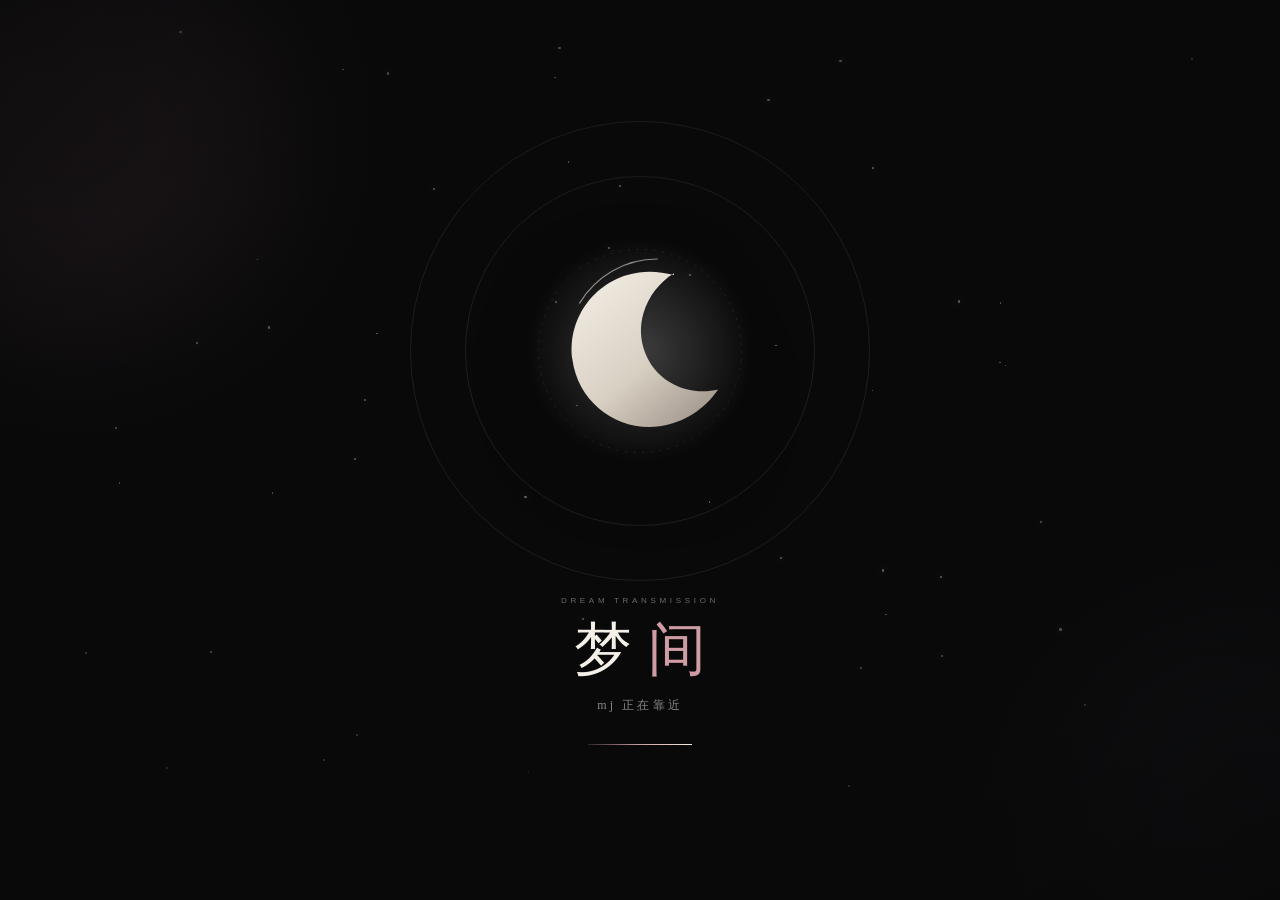
<file: index.html>
<!DOCTYPE html>
<html lang="zh-CN">
<head>
  <meta charset="UTF-8">
  <meta name="viewport" content="width=device-width, initial-scale=1.0, maximum-scale=1.0, user-scalable=no, viewport-fit=cover">
  <meta name="theme-color" content="#111111">
  <meta name="apple-mobile-web-app-capable" content="yes">
  <meta name="apple-mobile-web-app-status-bar-style" content="black-translucent">
  <title>梦间</title>
  <link rel="stylesheet" href="style.css">
</head>
<body>
  <div class="stage">
    <div class="phone" id="phone">
      <section class="home" id="home">
        <div class="home-bg" id="homeBg"></div>
        <div class="home-aurora"></div>
        <div class="home-grain"></div>
        <div class="home-inner">
          <header class="home-top">
            <div class="home-date" id="homeDate"></div>
            <button class="glass-btn" id="editHomeBtn" aria-label="整理桌面"></button>
          </header>

          <div class="home-modules" id="homeModules"></div>

          <div class="home-pages" id="homePages"></div>
          <div class="home-dots" id="homeDots"></div>

          <div class="home-footer">
            <span class="home-footer-line"></span>
            <span class="home-footer-mark" id="homeFooterMark">M</span>
            <span class="home-footer-line"></span>
          </div>
        </div>
      </section>

      <section class="app-layer" id="appLayer" aria-live="polite"></section>

      <div class="sheet-host" id="sheetHost" hidden></div>
      <div class="toast-host" id="toastHost"></div>
    </div>
  </div>

  <div class="intro" id="intro">
    <div class="intro-sky">
      <div class="intro-stars" id="introStars"></div>
      <div class="intro-halo halo-one"></div>
      <div class="intro-halo halo-two"></div>
      <div class="intro-moon">
        <svg viewBox="0 0 240 240" fill="none" aria-hidden="true">
          <defs>
            <linearGradient id="moonGrad" x1="42" y1="30" x2="198" y2="216" gradientUnits="userSpaceOnUse">
              <stop stop-color="#f7f2e9"/>
              <stop offset=".55" stop-color="#d9d0c4"/>
              <stop offset="1" stop-color="#8f857b"/>
            </linearGradient>
            <radialGradient id="moonGlow" cx="0" cy="0" r="1" gradientTransform="translate(120 120) rotate(90) scale(118)" gradientUnits="userSpaceOnUse">
              <stop stop-color="#fff" stop-opacity=".22"/>
              <stop offset="1" stop-color="#fff" stop-opacity="0"/>
            </radialGradient>
          </defs>
          <circle cx="120" cy="120" r="118" fill="url(#moonGlow)"/>
          <path class="moon-shape" d="M155.5 38.8c-15.2 9.4-26.7 24.2-31.9 41.7-8.1 27.4 3.1 56.8 26.7 71.5 15.4 9.6 34.1 12.4 51.2 8.3-13.8 20.5-35.6 34.8-61.1 38.2-44.3 5.9-85-25.2-90.9-69.5C43.6 84.7 74.7 44 119 38.1c12.4-1.7 24.5-.4 36.5 2.7Z" fill="url(#moonGrad)"/>
          <path class="moon-line" d="M57 70c17-28 47-46 81-46" stroke="#f7f2e9" stroke-opacity=".55" stroke-width="1.2" stroke-linecap="round"/>
          <circle cx="120" cy="120" r="106" stroke="#fff" stroke-opacity=".12" stroke-width=".8" stroke-dasharray="2 7"/>
        </svg>
      </div>
      <div class="intro-orbit orbit-one"></div>
      <div class="intro-orbit orbit-two"></div>
    </div>

    <div class="intro-copy">
      <div class="intro-kicker">DREAM TRANSMISSION</div>
      <h1 class="intro-title">梦<span>间</span></h1>
      <p class="intro-line" id="introLine">正在靠近</p>
      <div class="intro-progress"><span></span></div>
    </div>
    <div class="intro-veil"></div>
  </div>

  <input type="file" id="globalFile" hidden>
  <script src="app.js"></script>
</body>
</html>
</file>
<file: style.css>
/* =========================================================
   梦间 · 字卡传讯
   A quiet little phone for two.
   ========================================================= */

*,
*::before,
*::after {
  box-sizing: border-box;
}

:root {
  --bg: #efede8;
  --bg-deep: #e7e3dc;
  --surface: #fbfaf7;
  --surface-2: #f3f0ea;
  --surface-3: #eae6df;
  --ink: #1b1a18;
  --ink-2: #4d4943;
  --muted: #8c867d;
  --faint: #b7b1a7;
  --line: rgba(27, 26, 24, 0.09);
  --line-strong: rgba(27, 26, 24, 0.16);
  --glass: rgba(255, 255, 255, 0.56);
  --glass-strong: rgba(255, 255, 255, 0.82);
  --accent: #b57f88;
  --accent-ink: #7f525a;
  --accent-soft: rgba(181, 127, 136, 0.13);
  --bubble-me: #1c1b19;
  --bubble-me-ink: #f8f5ef;
  --bubble-them: #fbfaf7;
  --bubble-them-ink: #1b1a18;
  --bubble-them-line: rgba(27, 26, 24, 0.08);
  --shadow: 0 24px 70px rgba(38, 32, 25, 0.16);
  --shadow-soft: 0 10px 30px rgba(38, 32, 25, 0.08);
  --font-ui: "Songti SC", "STSong", "SimSun", "Noto Serif SC", serif;
  --font-bubble: var(--font-ui);
  --fs: 15px;
  --radius: 22px;
  --safe-top: env(safe-area-inset-top, 0px);
  --safe-bottom: env(safe-area-inset-bottom, 0px);
  --ease-out: cubic-bezier(0.22, 1, 0.36, 1);
  --ease-soft: cubic-bezier(0.4, 0, 0.2, 1);
}

[data-theme="dark"] {
  --bg: #0d0d0e;
  --bg-deep: #070708;
  --surface: #171718;
  --surface-2: #1e1e20;
  --surface-3: #262628;
  --ink: #f2efe9;
  --ink-2: #cec8bf;
  --muted: #8e887f;
  --faint: #5d5953;
  --line: rgba(255, 255, 255, 0.09);
  --line-strong: rgba(255, 255, 255, 0.17);
  --glass: rgba(24, 24, 26, 0.56);
  --glass-strong: rgba(28, 28, 30, 0.86);
  --accent: #c99098;
  --accent-ink: #e3b4ba;
  --accent-soft: rgba(201, 144, 152, 0.14);
  --bubble-me: #e9e3d8;
  --bubble-me-ink: #171513;
  --bubble-them: #1b1b1d;
  --bubble-them-ink: #f2efe9;
  --bubble-them-line: rgba(255, 255, 255, 0.08);
  --shadow: 0 24px 80px rgba(0, 0, 0, 0.48);
  --shadow-soft: 0 10px 32px rgba(0, 0, 0, 0.26);
}

html,
body {
  width: 100%;
  height: 100%;
  margin: 0;
  padding: 0;
  overflow: hidden;
}

html {
  background: #0b0b0c;
  -webkit-text-size-adjust: 100%;
}

body {
  font-family: var(--font-ui);
  font-size: var(--fs);
  color: var(--ink);
  background: #0b0b0c;
  -webkit-font-smoothing: antialiased;
  text-rendering: optimizeLegibility;
}

button,
input,
textarea,
select {
  font: inherit;
  color: inherit;
}

button {
  border: 0;
  background: none;
  padding: 0;
  cursor: pointer;
  -webkit-tap-highlight-color: transparent;
}

button:focus-visible,
input:focus-visible,
textarea:focus-visible,
select:focus-visible {
  outline: 1px solid var(--accent);
  outline-offset: 2px;
}

input,
textarea,
select {
  border: 0;
  background: none;
  outline: none;
}

textarea {
  resize: none;
}

svg {
  display: block;
}

::selection {
  background: var(--accent-soft);
  color: var(--ink);
}

.stage {
  position: relative;
  width: 100%;
  height: 100dvh;
  display: flex;
  align-items: center;
  justify-content: center;
  background:
    radial-gradient(circle at 18% 16%, rgba(150, 112, 118, 0.18), transparent 30%),
    radial-gradient(circle at 84% 82%, rgba(140, 145, 150, 0.13), transparent 34%),
    linear-gradient(135deg, #080809 0%, #131314 48%, #09090a 100%);
}

.stage::before {
  content: "";
  position: absolute;
  inset: 0;
  pointer-events: none;
  opacity: 0.35;
  background-image: url("data:image/svg+xml,%3Csvg viewBox='0 0 180 180' xmlns='http://www.w3.org/2000/svg'%3E%3Cfilter id='n'%3E%3CfeTurbulence type='fractalNoise' baseFrequency='.9' numOctaves='3' stitchTiles='stitch'/%3E%3C/filter%3E%3Crect width='100%25' height='100%25' filter='url(%23n)' opacity='.15'/%3E%3C/svg%3E");
}

.phone {
  position: relative;
  width: min(100vw, 440px);
  height: 100dvh;
  overflow: hidden;
  background: var(--bg);
  color: var(--ink);
  isolation: isolate;
}

@media (min-width: 720px) {
  .phone {
    height: min(930px, calc(100dvh - 44px));
    border: 1px solid rgba(255, 255, 255, 0.12);
    border-radius: 42px;
    box-shadow:
      0 60px 140px rgba(0, 0, 0, 0.7),
      0 0 0 10px rgba(255, 255, 255, 0.025),
      inset 0 0 0 1px rgba(255, 255, 255, 0.06);
  }
}

/* =========================================================
   Home screen
   ========================================================= */

.home {
  position: absolute;
  inset: 0;
  overflow: hidden;
  background: var(--bg);
}

.home-bg {
  position: absolute;
  inset: 0;
  background-position: center;
  background-size: cover;
  background-repeat: no-repeat;
  opacity: 0;
  transform: scale(1.03);
  transition: opacity 0.7s var(--ease-soft), transform 1.6s var(--ease-soft);
}

.home-bg.has-image {
  opacity: 1;
}

.home-bg.has-image::after {
  content: "";
  position: absolute;
  inset: 0;
  background: linear-gradient(180deg, rgba(10, 10, 10, 0.12), transparent 32%, rgba(10, 10, 10, 0.3));
}

.home-aurora {
  position: absolute;
  inset: 0;
  pointer-events: none;
  background:
    radial-gradient(ellipse at 18% 10%, color-mix(in srgb, var(--accent) 24%, transparent), transparent 38%),
    radial-gradient(ellipse at 82% 26%, rgba(145, 151, 157, 0.15), transparent 34%),
    radial-gradient(ellipse at 62% 88%, rgba(255, 255, 255, 0.35), transparent 38%),
    linear-gradient(160deg, transparent 20%, color-mix(in srgb, var(--accent) 7%, transparent) 100%);
}

[data-theme="dark"] .home-aurora {
  background:
    radial-gradient(ellipse at 18% 8%, color-mix(in srgb, var(--accent) 22%, transparent), transparent 38%),
    radial-gradient(ellipse at 82% 24%, rgba(97, 108, 120, 0.2), transparent 36%),
    radial-gradient(ellipse at 56% 92%, rgba(255, 255, 255, 0.055), transparent 42%),
    linear-gradient(160deg, transparent 10%, rgba(0, 0, 0, 0.4) 100%);
}

.home-grain {
  position: absolute;
  inset: 0;
  pointer-events: none;
  opacity: 0.42;
  mix-blend-mode: soft-light;
  background-image: url("data:image/svg+xml,%3Csvg viewBox='0 0 180 180' xmlns='http://www.w3.org/2000/svg'%3E%3Cfilter id='n'%3E%3CfeTurbulence type='fractalNoise' baseFrequency='.78' numOctaves='3' stitchTiles='stitch'/%3E%3C/filter%3E%3Crect width='100%25' height='100%25' filter='url(%23n)' opacity='.23'/%3E%3C/svg%3E");
}

.home::after {
  content: "";
  position: absolute;
  width: 220px;
  height: 220px;
  right: -100px;
  top: 36%;
  border: 1px solid color-mix(in srgb, var(--ink) 8%, transparent);
  border-radius: 50%;
  pointer-events: none;
}

.home-inner {
  position: relative;
  z-index: 2;
  height: 100%;
  display: flex;
  flex-direction: column;
  padding: calc(var(--safe-top) + 24px) 24px calc(var(--safe-bottom) + 26px);
}

.home-top {
  display: flex;
  align-items: center;
  justify-content: space-between;
  min-height: 38px;
}

.home-date {
  font-size: 12px;
  letter-spacing: 0.16em;
  color: var(--ink-2);
  opacity: 0.82;
}

.glass-btn {
  width: 38px;
  height: 38px;
  display: grid;
  place-items: center;
  border-radius: 50%;
  color: var(--ink-2);
  background: var(--glass);
  border: 1px solid color-mix(in srgb, var(--ink) 8%, transparent);
  backdrop-filter: blur(18px);
  -webkit-backdrop-filter: blur(18px);
  transition: transform 0.2s var(--ease-out), background 0.2s;
}

.glass-btn:active {
  transform: scale(0.93);
}

.glass-btn svg {
  width: 17px;
  height: 17px;
}

.home-hero {
  margin-top: clamp(34px, 8vh, 76px);
  display: flex;
  flex-direction: column;
  align-items: flex-start;
}

.home-clock {
  font-size: clamp(58px, 15.5vw, 76px);
  line-height: 0.94;
  font-weight: 300;
  letter-spacing: 0.015em;
  font-variant-numeric: tabular-nums;
  color: var(--ink);
  text-shadow: 0 1px 0 color-mix(in srgb, var(--surface) 25%, transparent);
}

.home-greeting {
  margin-top: 13px;
  font-size: 14px;
  letter-spacing: 0.22em;
  color: var(--ink-2);
  opacity: 0.72;
}

.home-profile {
  margin-top: 20px;
  display: flex;
  align-items: center;
  gap: 9px;
  min-height: 30px;
  padding: 5px 13px 5px 6px;
  border-radius: 999px;
  background: var(--glass);
  border: 1px solid color-mix(in srgb, var(--ink) 7%, transparent);
  backdrop-filter: blur(18px);
  -webkit-backdrop-filter: blur(18px);
  box-shadow: 0 6px 20px rgba(0, 0, 0, 0.035);
}

.home-profile:empty {
  display: none;
}

.home-profile .avatar {
  width: 26px;
  height: 26px;
}

.home-profile-name {
  font-size: 12px;
  letter-spacing: 0.1em;
  color: var(--ink-2);
}

.home-profile-dot {
  width: 4px;
  height: 4px;
  border-radius: 50%;
  background: var(--accent);
  box-shadow: 0 0 0 3px var(--accent-soft);
}

.app-grid {
  margin-top: auto;
  display: grid;
  grid-template-columns: repeat(4, minmax(0, 1fr));
  gap: clamp(18px, 4.2vh, 30px) 10px;
  padding: 28px 0 8px;
}

.app-item {
  position: relative;
  display: flex;
  flex-direction: column;
  align-items: center;
  gap: 8px;
  border: 0;
  background: transparent;
  color: var(--ink);
  touch-action: none;
  user-select: none;
  -webkit-user-select: none;
  transition: opacity 0.18s, transform 0.2s var(--ease-out);
}

.app-item:active .app-icon {
  transform: scale(0.93);
}

.app-icon {
  position: relative;
  width: clamp(58px, 15vw, 64px);
  height: clamp(58px, 15vw, 64px);
  border-radius: 19px;
  display: grid;
  place-items: center;
  background: var(--glass-strong);
  border: 1px solid color-mix(in srgb, var(--ink) 8%, transparent);
  box-shadow:
    0 12px 26px rgba(31, 26, 22, 0.1),
    inset 0 1px 0 rgba(255, 255, 255, 0.66);
  backdrop-filter: blur(18px);
  -webkit-backdrop-filter: blur(18px);
  transition: transform 0.2s var(--ease-out), box-shadow 0.2s;
  overflow: hidden;
}

[data-theme="dark"] .app-icon {
  box-shadow:
    0 14px 32px rgba(0, 0, 0, 0.36),
    inset 0 1px 0 rgba(255, 255, 255, 0.11);
}

.app-icon::before {
  content: "";
  position: absolute;
  inset: 0;
  background: linear-gradient(150deg, rgba(255, 255, 255, 0.38), transparent 42%, rgba(255, 255, 255, 0.06));
  pointer-events: none;
}

[data-theme="dark"] .app-icon::before {
  background: linear-gradient(150deg, rgba(255, 255, 255, 0.1), transparent 44%, rgba(0, 0, 0, 0.12));
}

.app-icon svg {
  position: relative;
  width: 30px;
  height: 30px;
  z-index: 1;
}

.app-icon .icon-accent {
  position: absolute;
  width: 7px;
  height: 7px;
  border-radius: 50%;
  right: 10px;
  top: 10px;
  background: var(--accent);
  box-shadow: 0 0 0 3px color-mix(in srgb, var(--accent) 13%, transparent);
}

.tone-ink .app-icon {
  background: linear-gradient(145deg, #2a2927, #121211);
  color: #f7f3ea;
  border-color: rgba(255, 255, 255, 0.12);
}

[data-theme="dark"] .tone-ink .app-icon {
  background: linear-gradient(145deg, #f0ebe1, #cec6b9);
  color: #171614;
  border-color: rgba(255, 255, 255, 0.2);
}

.tone-paper .app-icon {
  background: linear-gradient(145deg, #fffdf8, #eee9df);
  color: #24221e;
}

[data-theme="dark"] .tone-paper .app-icon {
  background: linear-gradient(145deg, #f4efe5, #d8d0c4);
  color: #1a1917;
}

.tone-rose .app-icon {
  background: linear-gradient(145deg, color-mix(in srgb, var(--accent) 82%, #fff), var(--accent));
  color: #fff;
}

.tone-stone .app-icon {
  background: linear-gradient(145deg, #4b4a48, #2c2b29);
  color: #f2eee6;
}

[data-theme="dark"] .tone-stone .app-icon {
  background: linear-gradient(145deg, #323234, #1d1d1f);
  color: #eee9df;
}

.tone-mist .app-icon {
  background: linear-gradient(145deg, rgba(255, 255, 255, 0.9), rgba(225, 222, 216, 0.8));
  color: #2c2a26;
}

[data-theme="dark"] .tone-mist .app-icon {
  background: linear-gradient(145deg, rgba(60, 60, 63, 0.95), rgba(35, 35, 38, 0.95));
  color: #eee9df;
}

.app-label {
  font-size: 11.5px;
  letter-spacing: 0.08em;
  color: var(--ink-2);
  text-shadow: 0 1px 5px color-mix(in srgb, var(--bg) 72%, transparent);
  white-space: nowrap;
}

[data-theme="dark"] .app-label {
  color: #d3cec5;
}

.home-footer {
  display: flex;
  align-items: center;
  justify-content: center;
  gap: 12px;
  padding-top: 16px;
  opacity: 0.52;
}

.home-footer-line {
  width: 34px;
  height: 1px;
  background: var(--ink);
  opacity: 0.16;
}

.home-footer-mark {
  font-size: 9px;
  letter-spacing: 0.28em;
  color: var(--ink-2);
}

.home.editing .app-item .app-icon {
  animation: jiggle 0.28s ease-in-out infinite alternate;
}

.home.editing .app-item:nth-child(2n) .app-icon {
  animation-delay: -0.1s;
}

.home.editing .app-item:nth-child(3n) .app-icon {
  animation-delay: -0.19s;
}

.home.editing .app-item.dragging {
  opacity: 0.42;
  transform: scale(1.06);
}

.home.editing .app-item.drop-target .app-icon {
  box-shadow:
    0 0 0 2px var(--accent),
    0 14px 30px rgba(0, 0, 0, 0.16);
}

@keyframes jiggle {
  from { transform: rotate(-1.25deg) translateY(-0.5px); }
  to { transform: rotate(1.25deg) translateY(0.5px); }
}

/* =========================================================
   Opening animation
   ========================================================= */

.intro {
  position: fixed;
  inset: 0;
  z-index: 1000;
  display: flex;
  align-items: center;
  justify-content: center;
  background: #09090a;
  color: #f4f0e8;
  overflow: hidden;
  transition: opacity 0.85s var(--ease-soft), visibility 0.85s;
}

.intro.leaving {
  opacity: 0;
  visibility: hidden;
  pointer-events: none;
}

.intro-sky {
  position: absolute;
  inset: 0;
  overflow: hidden;
}

.intro-stars {
  position: absolute;
  inset: 0;
}

.intro-stars i {
  position: absolute;
  width: 2px;
  height: 2px;
  border-radius: 50%;
  background: #f5f0e5;
  opacity: 0;
  animation: starIn 2.4s var(--ease-soft) forwards;
  box-shadow: 0 0 6px rgba(255, 248, 232, 0.65);
}

@keyframes starIn {
  0% { opacity: 0; transform: scale(0.2); }
  30% { opacity: 0.9; }
  100% { opacity: 0.38; transform: scale(1); }
}

.intro-halo {
  position: absolute;
  border-radius: 50%;
  filter: blur(70px);
  opacity: 0.4;
}

.halo-one {
  width: 420px;
  height: 420px;
  left: -140px;
  top: -80px;
  background: rgba(172, 124, 133, 0.28);
}

.halo-two {
  width: 380px;
  height: 380px;
  right: -160px;
  bottom: -120px;
  background: rgba(125, 137, 150, 0.2);
}

.intro-moon {
  position: absolute;
  left: 50%;
  top: 39%;
  width: min(52vw, 230px);
  height: min(52vw, 230px);
  transform: translate(-50%, -50%);
  animation: moonFloat 6s ease-in-out infinite;
  filter: drop-shadow(0 26px 46px rgba(0, 0, 0, 0.42));
}

.intro-moon svg {
  width: 100%;
  height: 100%;
}

.moon-shape {
  opacity: 0;
  transform-origin: 120px 120px;
  animation: moonReveal 1.8s var(--ease-out) 0.15s forwards;
}

.moon-line {
  stroke-dasharray: 150;
  stroke-dashoffset: 150;
  animation: drawLine 1.8s var(--ease-soft) 0.7s forwards;
}

@keyframes moonReveal {
  from { opacity: 0; transform: scale(0.82) rotate(-9deg); }
  to { opacity: 1; transform: scale(1) rotate(0); }
}

@keyframes drawLine {
  to { stroke-dashoffset: 0; }
}

@keyframes moonFloat {
  0%, 100% { transform: translate(-50%, -50%) translateY(0); }
  50% { transform: translate(-50%, -50%) translateY(-9px); }
}

.intro-orbit {
  position: absolute;
  left: 50%;
  top: 39%;
  border: 1px solid rgba(244, 240, 232, 0.09);
  border-radius: 50%;
  transform: translate(-50%, -50%);
  animation: orbitPulse 5s ease-in-out infinite;
}

.orbit-one {
  width: min(78vw, 350px);
  height: min(78vw, 350px);
}

.orbit-two {
  width: min(104vw, 460px);
  height: min(104vw, 460px);
  animation-delay: -2.4s;
}

@keyframes orbitPulse {
  0%, 100% { opacity: 0.38; transform: translate(-50%, -50%) scale(0.98); }
  50% { opacity: 0.12; transform: translate(-50%, -50%) scale(1.03); }
}

.intro-copy {
  position: relative;
  z-index: 3;
  margin-top: min(56vh, 440px);
  display: flex;
  flex-direction: column;
  align-items: center;
  text-align: center;
}

.intro-kicker {
  font-family: "Helvetica Neue", Arial, sans-serif;
  font-size: 8px;
  letter-spacing: 0.46em;
  color: rgba(244, 240, 232, 0.42);
  opacity: 0;
  animation: copyUp 1s var(--ease-out) 0.55s forwards;
}

.intro-title {
  margin: 16px 0 0;
  font-size: clamp(44px, 13vw, 58px);
  font-weight: 300;
  letter-spacing: 0.26em;
  text-indent: 0.26em;
  line-height: 1;
  opacity: 0;
  animation: copyUp 1.1s var(--ease-out) 0.72s forwards;
}

.intro-title span {
  color: #cf9ca3;
  font-weight: 300;
}

.intro-line {
  margin: 18px 0 0;
  font-size: 12px;
  letter-spacing: 0.26em;
  color: rgba(244, 240, 232, 0.55);
  opacity: 0;
  animation: copyUp 1s var(--ease-out) 1.05s forwards;
}

.intro-progress {
  margin-top: 30px;
  width: 104px;
  height: 1px;
  background: rgba(244, 240, 232, 0.13);
  overflow: hidden;
}

.intro-progress span {
  display: block;
  width: 100%;
  height: 100%;
  background: linear-gradient(90deg, transparent, #cf9ca3, #f2eee6);
  transform-origin: left;
  animation: progress 2.8s var(--ease-soft) 0.55s forwards;
  transform: scaleX(0);
}

@keyframes copyUp {
  from { opacity: 0; transform: translateY(14px); }
  to { opacity: 1; transform: translateY(0); }
}

@keyframes progress {
  to { transform: scaleX(1); }
}

.intro-veil {
  position: absolute;
  inset: 0;
  pointer-events: none;
  background:
    radial-gradient(ellipse at center 45%, transparent 18%, rgba(9, 9, 10, 0.2) 64%, rgba(9, 9, 10, 0.78) 100%),
    linear-gradient(180deg, rgba(9, 9, 10, 0.18), transparent 26%, transparent 66%, rgba(9, 9, 10, 0.74));
}

/* =========================================================
   App shell
   ========================================================= */

.app-layer {
  position: absolute;
  inset: 0;
  z-index: 20;
  overflow: hidden;
  background: var(--bg);
  transform: translateY(104%);
  transition: transform 0.52s var(--ease-out);
  box-shadow: 0 -18px 50px rgba(0, 0, 0, 0.14);
}

.app-layer.active {
  transform: translateY(0);
}

.app {
  height: 100%;
  display: flex;
  flex-direction: column;
  background: var(--bg);
  color: var(--ink);
  animation: appIn 0.46s var(--ease-out);
}

@keyframes appIn {
  from { opacity: 0.6; transform: translateY(8px); }
  to { opacity: 1; transform: translateY(0); }
}

.app-header {
  flex: none;
  display: flex;
  align-items: center;
  gap: 10px;
  padding: calc(var(--safe-top) + 12px) 16px 11px;
  background: color-mix(in srgb, var(--bg) 82%, transparent);
  border-bottom: 1px solid var(--line);
  backdrop-filter: blur(24px);
  -webkit-backdrop-filter: blur(24px);
  z-index: 5;
}

.app-header.transparent {
  background: transparent;
  border-bottom-color: transparent;
}

.header-main {
  flex: 1;
  min-width: 0;
}

.app-title {
  font-size: 17px;
  letter-spacing: 0.08em;
  font-weight: 600;
  white-space: nowrap;
  overflow: hidden;
  text-overflow: ellipsis;
}

.app-subtitle {
  font-size: 10px;
  color: var(--muted);
  letter-spacing: 0.13em;
  margin-top: 2px;
}

.header-actions {
  display: flex;
  align-items: center;
  gap: 6px;
}

.icon-btn {
  width: 38px;
  height: 38px;
  flex: none;
  border-radius: 50%;
  display: grid;
  place-items: center;
  color: var(--ink-2);
  background: transparent;
  transition: background 0.2s, transform 0.18s var(--ease-out), color 0.2s;
}

.icon-btn:hover {
  background: var(--surface-2);
}

.icon-btn:active {
  transform: scale(0.9);
}

.icon-btn svg {
  width: 19px;
  height: 19px;
}

.icon-btn.filled {
  background: var(--surface-2);
  border: 1px solid var(--line);
}

.app-body {
  flex: 1;
  min-height: 0;
  overflow-y: auto;
  overscroll-behavior: contain;
  padding: 18px 18px calc(26px + var(--safe-bottom));
  -webkit-overflow-scrolling: touch;
}

.app-body.flush {
  padding: 0;
}

.app-body::-webkit-scrollbar,
.scroll-area::-webkit-scrollbar {
  width: 0;
  height: 0;
}

.screen-actions {
  display: flex;
  align-items: center;
  gap: 8px;
}

/* =========================================================
   Shared controls
   ========================================================= */

.avatar {
  position: relative;
  width: 40px;
  height: 40px;
  border-radius: 50%;
  flex: none;
  overflow: hidden;
  display: grid;
  place-items: center;
  background:
    radial-gradient(circle at 32% 26%, rgba(255, 255, 255, 0.68), transparent 34%),
    linear-gradient(145deg, color-mix(in srgb, var(--accent) 44%, var(--surface-2)), var(--surface-3));
  color: var(--ink);
  font-size: 13px;
  letter-spacing: 0.04em;
  border: 1px solid color-mix(in srgb, var(--ink) 7%, transparent);
}

.avatar img {
  width: 100%;
  height: 100%;
  object-fit: cover;
}

.avatar.sm {
  width: 30px;
  height: 30px;
  font-size: 10px;
}

.avatar.lg {
  width: 64px;
  height: 64px;
  font-size: 19px;
}

.avatar.xl {
  width: 82px;
  height: 82px;
  font-size: 24px;
}

.avatar.mono {
  background: linear-gradient(145deg, #343331, #161615);
  color: #f4efe5;
}

[data-theme="dark"] .avatar.mono {
  background: linear-gradient(145deg, #ece6dc, #c8c0b4);
  color: #171614;
}

.btn {
  display: inline-flex;
  align-items: center;
  justify-content: center;
  gap: 7px;
  min-height: 42px;
  padding: 0 17px;
  border-radius: 14px;
  border: 1px solid var(--line);
  background: var(--surface);
  color: var(--ink);
  font-size: 13px;
  letter-spacing: 0.06em;
  transition: transform 0.18s var(--ease-out), background 0.2s, opacity 0.2s;
  white-space: nowrap;
}

.btn:active {
  transform: scale(0.97);
}

.btn svg {
  width: 17px;
  height: 17px;
}

.btn.primary {
  background: var(--ink);
  color: var(--bg);
  border-color: transparent;
}

.btn.soft {
  background: var(--accent-soft);
  color: var(--accent-ink);
  border-color: transparent;
}

.btn.ghost {
  background: transparent;
}

.btn.danger {
  background: transparent;
  color: #b45d5d;
  border-color: rgba(180, 93, 93, 0.22);
}

[data-theme="dark"] .btn.danger {
  color: #e39b9b;
}

.btn.sm {
  min-height: 34px;
  padding: 0 12px;
  border-radius: 11px;
  font-size: 12px;
}

.btn.wide {
  width: 100%;
}

.btn:disabled {
  opacity: 0.4;
  pointer-events: none;
}

.segmented {
  display: flex;
  padding: 3px;
  gap: 2px;
  background: var(--surface-2);
  border: 1px solid var(--line);
  border-radius: 13px;
}

.segmented button {
  flex: 1;
  min-height: 34px;
  border-radius: 10px;
  font-size: 12px;
  letter-spacing: 0.06em;
  color: var(--muted);
  transition: background 0.2s, color 0.2s, box-shadow 0.2s;
}

.segmented button.active {
  background: var(--surface);
  color: var(--ink);
  box-shadow: 0 2px 8px rgba(0, 0, 0, 0.06);
}

.field {
  display: flex;
  flex-direction: column;
  gap: 8px;
}

.field + .field {
  margin-top: 16px;
}

.field-label,
.row-label {
  font-size: 12px;
  letter-spacing: 0.09em;
  color: var(--ink-2);
}

.input,
.textarea,
.select {
  width: 100%;
  border: 1px solid var(--line);
  background: var(--surface);
  border-radius: 13px;
  padding: 12px 13px;
  font-size: 13px;
  line-height: 1.6;
  color: var(--ink);
  transition: border-color 0.2s, background 0.2s;
}

.input:focus,
.textarea:focus,
.select:focus {
  border-color: color-mix(in srgb, var(--accent) 55%, var(--line));
  background: var(--surface);
}

.textarea {
  min-height: 96px;
  resize: vertical;
}

.textarea.tall {
  min-height: 150px;
}

.select {
  appearance: none;
  background-image: url("data:image/svg+xml,%3Csvg xmlns='http://www.w3.org/2000/svg' width='12' height='12' viewBox='0 0 24 24' fill='none' stroke='%238c867d' stroke-width='1.6' stroke-linecap='round'%3E%3Cpath d='m6 9 6 6 6-6'/%3E%3C/svg%3E");
  background-repeat: no-repeat;
  background-position: right 12px center;
  padding-right: 34px;
}

.input-row {
  display: grid;
  grid-template-columns: 1fr 1fr;
  gap: 10px;
}

.input-row.three {
  grid-template-columns: repeat(3, 1fr);
}

.range-row {
  display: flex;
  align-items: center;
  gap: 12px;
}

.range {
  flex: 1;
  height: 2px;
  appearance: none;
  border-radius: 99px;
  background: linear-gradient(90deg, var(--ink), var(--ink)) no-repeat, var(--line-strong);
  background-size: var(--range-progress, 50%) 100%, 100% 100%;
  accent-color: var(--ink);
}

.range::-webkit-slider-thumb {
  appearance: none;
  width: 18px;
  height: 18px;
  border-radius: 50%;
  background: var(--surface);
  border: 1px solid var(--line-strong);
  box-shadow: 0 2px 8px rgba(0, 0, 0, 0.14);
}

.range::-moz-range-thumb {
  width: 16px;
  height: 16px;
  border-radius: 50%;
  background: var(--surface);
  border: 1px solid var(--line-strong);
}

.range-value {
  min-width: 44px;
  text-align: right;
  font-size: 12px;
  color: var(--ink-2);
  font-variant-numeric: tabular-nums;
}

.toggle {
  position: relative;
  width: 46px;
  height: 27px;
  flex: none;
  border-radius: 99px;
  background: var(--line-strong);
  border: 1px solid transparent;
  transition: background 0.25s var(--ease-soft);
}

.toggle::after {
  content: "";
  position: absolute;
  width: 21px;
  height: 21px;
  left: 2px;
  top: 2px;
  border-radius: 50%;
  background: #fff;
  box-shadow: 0 1px 4px rgba(0, 0, 0, 0.2);
  transition: transform 0.25s var(--ease-out), background 0.2s;
}

.toggle.on {
  background: var(--ink);
}

.toggle.on::after {
  transform: translateX(19px);
  background: var(--bg);
}

.toggle-row {
  display: flex;
  align-items: center;
  justify-content: space-between;
  gap: 18px;
  min-height: 44px;
}

.toggle-row + .toggle-row {
  border-top: 1px solid var(--line);
}

.toggle-copy {
  flex: 1;
  min-width: 0;
}

.toggle-title {
  font-size: 13px;
  color: var(--ink);
  line-height: 1.4;
}

.toggle-note {
  font-size: 10px;
  color: var(--muted);
  margin-top: 3px;
}

.chip {
  display: inline-flex;
  align-items: center;
  gap: 5px;
  min-height: 31px;
  padding: 0 11px;
  border-radius: 999px;
  border: 1px solid var(--line);
  background: var(--surface);
  color: var(--ink-2);
  font-size: 11.5px;
  letter-spacing: 0.04em;
  white-space: nowrap;
  transition: background 0.2s, color 0.2s, border-color 0.2s;
}

.chip.active {
  background: var(--ink);
  color: var(--bg);
  border-color: var(--ink);
}

.chip.soft.active {
  background: var(--accent-soft);
  color: var(--accent-ink);
  border-color: transparent;
}

.chip-row {
  display: flex;
  flex-wrap: wrap;
  gap: 7px;
}

.chip-scroll {
  display: flex;
  gap: 7px;
  overflow-x: auto;
  padding: 2px 0 4px;
  scrollbar-width: none;
}

.chip-scroll::-webkit-scrollbar {
  display: none;
}

.section {
  padding: 18px 0;
  border-bottom: 1px solid var(--line);
}

.section:first-child {
  padding-top: 2px;
}

.section:last-child {
  border-bottom: 0;
}

.section-head {
  display: flex;
  align-items: center;
  justify-content: space-between;
  gap: 12px;
  margin-bottom: 14px;
}

.section-title {
  font-size: 12px;
  letter-spacing: 0.15em;
  color: var(--muted);
}

.section-body {
  display: flex;
  flex-direction: column;
  gap: 12px;
}

.surface {
  background: var(--surface);
  border: 1px solid var(--line);
  border-radius: var(--radius);
}

.soft-panel {
  background: var(--surface-2);
  border: 1px solid var(--line);
  border-radius: 16px;
  padding: 14px;
}

.muted {
  color: var(--muted);
}

.accent {
  color: var(--accent-ink);
}

.divider {
  height: 1px;
  background: var(--line);
  margin: 14px 0;
}

.empty {
  min-height: 220px;
  display: flex;
  flex-direction: column;
  align-items: center;
  justify-content: center;
  gap: 12px;
  color: var(--muted);
  text-align: center;
}

.empty svg {
  width: 34px;
  height: 34px;
  opacity: 0.55;
}

.empty p {
  margin: 0;
  font-size: 12px;
  letter-spacing: 0.08em;
}

.spacer {
  flex: 1;
}

.hidden {
  display: none !important;
}

/* =========================================================
   Sheets & toast
   ========================================================= */

.sheet-host {
  position: absolute;
  inset: 0;
  z-index: 90;
}

.sheet-backdrop {
  position: absolute;
  inset: 0;
  background: rgba(0, 0, 0, 0.36);
  backdrop-filter: blur(5px);
  -webkit-backdrop-filter: blur(5px);
  opacity: 0;
  transition: opacity 0.3s var(--ease-soft);
}

.sheet-panel {
  position: absolute;
  left: 0;
  right: 0;
  bottom: 0;
  max-height: 90%;
  overflow-y: auto;
  overscroll-behavior: contain;
  padding: 12px 18px calc(22px + var(--safe-bottom));
  background: var(--surface);
  border-radius: 28px 28px 0 0;
  border-top: 1px solid var(--line);
  box-shadow: 0 -24px 60px rgba(0, 0, 0, 0.18);
  transform: translateY(102%);
  transition: transform 0.42s var(--ease-out);
}

.sheet-panel::-webkit-scrollbar {
  width: 0;
}

.sheet-host.open .sheet-backdrop {
  opacity: 1;
}

.sheet-host.open .sheet-panel {
  transform: translateY(0);
}

.sheet-handle {
  width: 36px;
  height: 4px;
  border-radius: 99px;
  background: var(--line-strong);
  margin: 2px auto 16px;
}

.sheet-head {
  display: flex;
  align-items: center;
  gap: 12px;
  margin-bottom: 16px;
}

.sheet-title {
  flex: 1;
  font-size: 16px;
  font-weight: 600;
  letter-spacing: 0.08em;
}

.sheet-close {
  width: 32px;
  height: 32px;
  border-radius: 50%;
  display: grid;
  place-items: center;
  color: var(--muted);
  background: var(--surface-2);
}

.sheet-close svg {
  width: 15px;
  height: 15px;
}

.sheet-body {
  display: flex;
  flex-direction: column;
  gap: 14px;
}

.sheet-actions {
  display: flex;
  gap: 10px;
  margin-top: 18px;
}

.sheet-actions .btn {
  flex: 1;
}

.action-list {
  display: flex;
  flex-direction: column;
  gap: 6px;
}

.action-item {
  display: flex;
  align-items: center;
  gap: 12px;
  width: 100%;
  min-height: 48px;
  padding: 0 12px;
  border-radius: 13px;
  color: var(--ink);
  text-align: left;
  background: var(--surface-2);
  font-size: 13px;
  letter-spacing: 0.04em;
}

.action-item svg {
  width: 17px;
  height: 17px;
  color: var(--muted);
}

.action-item.danger {
  color: #b45d5d;
}

.action-item.danger svg {
  color: #b45d5d;
}

.action-item .action-meta {
  margin-left: auto;
  color: var(--muted);
  font-size: 10px;
}

.toast-host {
  position: absolute;
  left: 50%;
  bottom: calc(28px + var(--safe-bottom));
  z-index: 120;
  transform: translateX(-50%);
  display: flex;
  flex-direction: column;
  align-items: center;
  gap: 8px;
  pointer-events: none;
  width: max-content;
  max-width: 84%;
}

.toast {
  padding: 10px 16px;
  border-radius: 999px;
  background: color-mix(in srgb, var(--ink) 92%, transparent);
  color: var(--bg);
  font-size: 11.5px;
  letter-spacing: 0.06em;
  box-shadow: 0 12px 30px rgba(0, 0, 0, 0.2);
  animation: toastIn 0.35s var(--ease-out), toastOut 0.35s var(--ease-soft) 2.3s forwards;
  white-space: nowrap;
}

@keyframes toastIn {
  from { opacity: 0; transform: translateY(8px) scale(0.97); }
  to { opacity: 1; transform: translateY(0) scale(1); }
}

@keyframes toastOut {
  to { opacity: 0; transform: translateY(-5px); }
}

/* =========================================================
   Chat
   ========================================================= */

.chat-app {
  background: var(--bg);
}

.chat-header {
  gap: 8px;
  padding-left: 10px;
  padding-right: 12px;
}

.chat-peer {
  flex: 1;
  min-width: 0;
  display: flex;
  align-items: center;
  gap: 9px;
}

.chat-peer-meta {
  min-width: 0;
}

.chat-peer-name {
  font-size: 14.5px;
  letter-spacing: 0.08em;
  font-weight: 600;
  white-space: nowrap;
  overflow: hidden;
  text-overflow: ellipsis;
}

.chat-status {
  min-height: 14px;
  margin-top: 1px;
  font-size: 9.5px;
  letter-spacing: 0.08em;
  color: var(--muted);
}

.chat-body {
  position: relative;
  flex: 1;
  min-height: 0;
  overflow: hidden;
}

.chat-bg {
  position: absolute;
  inset: 0;
  background-color: var(--bg);
  background-image:
    radial-gradient(circle at 20% 10%, color-mix(in srgb, var(--accent) 9%, transparent), transparent 34%),
    radial-gradient(circle at 80% 80%, rgba(127, 132, 136, 0.08), transparent 36%),
    linear-gradient(180deg, color-mix(in srgb, var(--surface) 24%, transparent), transparent);
  background-size: cover;
  background-position: center;
}

.chat-bg::after {
  content: "";
  position: absolute;
  inset: 0;
  opacity: 0.3;
  mix-blend-mode: soft-light;
  background-image: url("data:image/svg+xml,%3Csvg viewBox='0 0 160 160' xmlns='http://www.w3.org/2000/svg'%3E%3Cfilter id='n'%3E%3CfeTurbulence type='fractalNoise' baseFrequency='.84' numOctaves='3' stitchTiles='stitch'/%3E%3C/filter%3E%3Crect width='100%25' height='100%25' filter='url(%23n)' opacity='.2'/%3E%3C/svg%3E");
}

.chat-body.has-image .chat-bg {
  filter: brightness(0.82);
}

[data-theme="light"] .chat-body.has-image .chat-bg {
  filter: brightness(1.04);
}

.message-list {
  position: relative;
  z-index: 2;
  height: 100%;
  overflow-y: auto;
  overscroll-behavior: contain;
  padding: 16px 13px 18px;
  display: flex;
  flex-direction: column;
  gap: 10px;
  -webkit-overflow-scrolling: touch;
}

.message-list::-webkit-scrollbar {
  width: 0;
}

.date-divider {
  align-self: center;
  margin: 8px 0 6px;
  padding: 3px 9px;
  border-radius: 99px;
  font-size: 9px;
  letter-spacing: 0.1em;
  color: var(--muted);
  background: color-mix(in srgb, var(--surface) 60%, transparent);
  backdrop-filter: blur(10px);
}

.msg-row {
  display: flex;
  align-items: flex-end;
  gap: 7px;
  animation: msgIn 0.35s var(--ease-out);
}

@keyframes msgIn {
  from { opacity: 0; transform: translateY(6px); }
  to { opacity: 1; transform: translateY(0); }
}

.msg-row.me {
  flex-direction: row-reverse;
}

.msg-avatar {
  align-self: flex-end;
}

.msg-stack {
  max-width: min(79%, 310px);
  display: flex;
  flex-direction: column;
  align-items: flex-start;
}

.msg-row.me .msg-stack {
  align-items: flex-end;
}

.bubble {
  position: relative;
  padding: 10px 14px;
  border-radius: 18px 18px 18px 6px;
  background: var(--bubble-them);
  color: var(--bubble-them-ink);
  border: 1px solid var(--bubble-them-line);
  font-family: var(--font-bubble);
  font-size: var(--fs);
  line-height: 1.68;
  word-break: break-word;
  white-space: normal;
  box-shadow: 0 3px 12px rgba(0, 0, 0, 0.035);
}

.bubble-text {
  white-space: pre-wrap;
}

.msg-row.me .bubble {
  border-radius: 18px 18px 6px 18px;
  background: var(--bubble-me);
  color: var(--bubble-me-ink);
  border-color: transparent;
  box-shadow: 0 5px 16px rgba(0, 0, 0, 0.1);
}

.bubble-style-line .bubble {
  background: color-mix(in srgb, var(--surface) 32%, transparent);
  color: var(--ink);
  border: 1px solid var(--line-strong);
  box-shadow: none;
  backdrop-filter: blur(12px);
}

.bubble-style-line .msg-row.me .bubble {
  background: color-mix(in srgb, var(--ink) 8%, transparent);
  color: var(--ink);
  border-color: var(--line-strong);
}

.bubble-style-mist .bubble {
  background: color-mix(in srgb, var(--bubble-them) 72%, transparent);
  backdrop-filter: blur(18px);
  -webkit-backdrop-filter: blur(18px);
}

.bubble-style-mist .msg-row.me .bubble {
  background: color-mix(in srgb, var(--bubble-me) 80%, transparent);
  backdrop-filter: blur(18px);
  -webkit-backdrop-filter: blur(18px);
}

.bubble-style-minimal .bubble {
  border-radius: 12px 12px 12px 4px;
  box-shadow: none;
}

.bubble-style-minimal .msg-row.me .bubble {
  border-radius: 12px 12px 4px 12px;
}

.bubble .quote {
  margin: -1px 0 8px;
  padding: 7px 9px;
  border-left: 2px solid var(--accent);
  border-radius: 3px 8px 8px 3px;
  background: color-mix(in srgb, currentColor 7%, transparent);
  font-size: 10.5px;
  line-height: 1.55;
  opacity: 0.78;
  white-space: normal;
}

.msg-row.me .bubble .quote {
  background: color-mix(in srgb, currentColor 12%, transparent);
}

.quote-label {
  display: block;
  margin-bottom: 2px;
  font-size: 9px;
  letter-spacing: 0.08em;
  opacity: 0.62;
}

.msg-meta {
  display: flex;
  align-items: center;
  gap: 7px;
  margin-top: 4px;
  padding: 0 3px;
  font-size: 9px;
  letter-spacing: 0.06em;
  color: var(--muted);
}

.read-text {
  color: var(--muted);
}

.read-dots {
  display: inline-flex;
  gap: 2px;
}

.read-dots i {
  width: 3px;
  height: 3px;
  border-radius: 50%;
  background: var(--accent);
}

.read-checks {
  display: inline-flex;
  color: var(--accent);
}

.read-checks svg {
  width: 13px;
  height: 9px;
}

.typing-row {
  display: flex;
  align-items: flex-end;
  gap: 7px;
}

.typing-bubble {
  display: flex;
  align-items: center;
  gap: 8px;
  min-height: 37px;
  padding: 8px 14px;
  border-radius: 17px 17px 17px 6px;
  background: var(--bubble-them);
  color: var(--muted);
  border: 1px solid var(--bubble-them-line);
  font-size: 10px;
  letter-spacing: 0.08em;
}

.typing-dots {
  display: flex;
  gap: 3px;
}

.typing-dots i {
  width: 4px;
  height: 4px;
  border-radius: 50%;
  background: var(--muted);
  animation: typingDot 1.2s ease-in-out infinite;
}

.typing-dots i:nth-child(2) { animation-delay: 0.15s; }
.typing-dots i:nth-child(3) { animation-delay: 0.3s; }

@keyframes typingDot {
  0%, 60%, 100% { opacity: 0.3; transform: translateY(0); }
  30% { opacity: 1; transform: translateY(-2px); }
}

.transfer-bubble {
  width: min(250px, 72vw);
  padding: 13px 15px;
  border-radius: 18px;
  background: linear-gradient(145deg, #242321, #111110);
  color: #f7f2e9;
  border: 1px solid rgba(255, 255, 255, 0.08);
  box-shadow: 0 12px 28px rgba(0, 0, 0, 0.2);
}

[data-theme="dark"] .transfer-bubble {
  background: linear-gradient(145deg, #f0e9dd, #d4c9b8);
  color: #1b1916;
  border-color: rgba(255, 255, 255, 0.18);
}

.transfer-top {
  display: flex;
  align-items: center;
  gap: 8px;
  font-size: 10px;
  letter-spacing: 0.08em;
  opacity: 0.65;
}

.transfer-top svg {
  width: 15px;
  height: 15px;
}

.transfer-amount {
  margin-top: 8px;
  font-size: 26px;
  letter-spacing: 0.02em;
  font-variant-numeric: tabular-nums;
  font-family: "Helvetica Neue", Arial, sans-serif;
  font-weight: 300;
}

.transfer-note {
  margin-top: 3px;
  font-size: 10px;
  opacity: 0.55;
}

.transfer-status {
  margin-top: 10px;
  padding-top: 9px;
  border-top: 1px solid rgba(255, 255, 255, 0.12);
  display: flex;
  align-items: center;
  justify-content: space-between;
  gap: 8px;
  font-size: 10px;
  opacity: 0.72;
}

[data-theme="dark"] .transfer-status {
  border-top-color: rgba(0, 0, 0, 0.12);
}

.transfer-actions {
  display: flex;
  gap: 7px;
}

.transfer-actions button {
  min-height: 29px;
  padding: 0 11px;
  border-radius: 9px;
  font-size: 10px;
  color: #1b1916;
  background: #f4eee3;
}

.transfer-actions button.ghost {
  background: transparent;
  color: inherit;
  border: 1px solid currentColor;
  opacity: 0.7;
}

[data-theme="dark"] .transfer-actions button {
  background: #1c1a17;
  color: #f4eee3;
}

.question-card {
  min-width: min(250px, 68vw);
  padding: 12px 14px;
  border-radius: 18px;
  background: var(--surface);
  border: 1px solid var(--line);
  box-shadow: 0 6px 18px rgba(0, 0, 0, 0.05);
}

.question-kicker {
  font-size: 9px;
  letter-spacing: 0.12em;
  color: var(--accent-ink);
  margin-bottom: 5px;
}

.question-title {
  font-size: 13px;
  line-height: 1.5;
  font-weight: 600;
}

.question-options {
  margin-top: 10px;
  display: flex;
  flex-direction: column;
  gap: 5px;
}

.question-option {
  display: flex;
  align-items: center;
  gap: 7px;
  padding: 6px 8px;
  border-radius: 8px;
  background: var(--surface-2);
  font-size: 11px;
  color: var(--ink-2);
}

.question-option .mark {
  width: 12px;
  height: 12px;
  border: 1px solid var(--line-strong);
  border-radius: 50%;
  flex: none;
}

.question-option.multiple .mark {
  border-radius: 3px;
}

.question-option.selected {
  background: var(--accent-soft);
  color: var(--accent-ink);
}

.question-option.selected .mark {
  border-color: var(--accent);
  background: var(--accent);
  box-shadow: inset 0 0 0 3px var(--surface);
}

.composer-wrap {
  flex: none;
  position: relative;
  z-index: 4;
  padding: 8px 10px calc(9px + var(--safe-bottom));
  background: color-mix(in srgb, var(--bg) 78%, transparent);
  border-top: 1px solid var(--line);
  backdrop-filter: blur(24px);
  -webkit-backdrop-filter: blur(24px);
}

.composer-quote {
  display: flex;
  align-items: center;
  gap: 8px;
  margin: 0 4px 7px;
  padding: 6px 9px;
  border-radius: 9px;
  background: var(--surface-2);
  font-size: 10px;
  color: var(--muted);
}

.composer-quote span {
  flex: 1;
  min-width: 0;
  overflow: hidden;
  text-overflow: ellipsis;
  white-space: nowrap;
}

.composer-quote button {
  width: 20px;
  height: 20px;
  display: grid;
  place-items: center;
  color: var(--muted);
}

.composer-quote svg {
  width: 12px;
  height: 12px;
}

.composer {
  display: grid;
  grid-template-columns: auto minmax(0, 1fr) auto auto;
  align-items: end;
  gap: 7px;
}

.plus-btn,
.send-btn,
.speak-btn {
  width: 39px;
  height: 39px;
  border-radius: 50%;
  display: grid;
  place-items: center;
  flex: none;
  transition: transform 0.18s var(--ease-out), opacity 0.2s, background 0.2s;
}

.plus-btn {
  color: var(--ink-2);
  background: var(--surface-2);
  border: 1px solid var(--line);
}

.plus-btn svg {
  width: 19px;
  height: 19px;
  transition: transform 0.28s var(--ease-out);
}

.plus-btn.open svg {
  transform: rotate(45deg);
}

.send-btn {
  color: var(--bg);
  background: var(--ink);
  opacity: 0.35;
}

.send-btn.ready {
  opacity: 1;
}

.send-btn svg {
  width: 18px;
  height: 18px;
}

.speak-btn {
  width: 43px;
  height: 43px;
  color: #fff;
  background: var(--accent);
  box-shadow: 0 7px 20px color-mix(in srgb, var(--accent) 38%, transparent);
}

.speak-btn svg {
  width: 20px;
  height: 20px;
}

.speak-btn:active,
.send-btn:active,
.plus-btn:active {
  transform: scale(0.9);
}

.speak-btn.typing {
  animation: speakPulse 1.8s ease-in-out infinite;
}

@keyframes speakPulse {
  0%, 100% { box-shadow: 0 7px 20px color-mix(in srgb, var(--accent) 30%, transparent); }
  50% { box-shadow: 0 0 0 8px color-mix(in srgb, var(--accent) 8%, transparent); }
}

.input-shell {
  min-height: 39px;
  max-height: 112px;
  display: flex;
  align-items: center;
  padding: 7px 12px;
  border-radius: 20px;
  background: var(--surface-2);
  border: 1px solid var(--line);
}

.input-shell textarea {
  width: 100%;
  max-height: 96px;
  min-height: 23px;
  font-size: 13.5px;
  line-height: 1.55;
  background: transparent;
  color: var(--ink);
}

.input-shell textarea::placeholder {
  color: var(--muted);
}

.plus-menu {
  display: grid;
  grid-template-columns: repeat(3, 1fr);
  gap: 10px;
}

.plus-item {
  display: flex;
  flex-direction: column;
  align-items: center;
  gap: 8px;
  padding: 15px 6px 12px;
  border-radius: 16px;
  background: var(--surface-2);
  border: 1px solid var(--line);
  color: var(--ink-2);
  font-size: 10.5px;
  letter-spacing: 0.04em;
}

.plus-item svg {
  width: 23px;
  height: 23px;
  color: var(--ink);
}

.plus-item.accent {
  background: var(--accent-soft);
  border-color: transparent;
  color: var(--accent-ink);
}

.plus-item.accent svg {
  color: var(--accent-ink);
}

.emoji-grid {
  display: grid;
  grid-template-columns: repeat(5, 1fr);
  gap: 8px;
}

.emoji-cell {
  aspect-ratio: 1;
  display: grid;
  place-items: center;
  border-radius: 13px;
  background: var(--surface-2);
  font-size: 23px;
  border: 1px solid var(--line);
}

.emoji-cell.kao {
  font-size: 11px;
  letter-spacing: -0.03em;
}

/* =========================================================
   Card library
   ========================================================= */

.card-app .app-body {
  display: flex;
  flex-direction: column;
  padding: 12px 14px calc(20px + var(--safe-bottom));
  gap: 10px;
  overflow: hidden;
}

.card-tabs {
  flex: none;
}

.card-tools {
  flex: none;
  display: flex;
  align-items: center;
  gap: 8px;
}

.search-shell {
  flex: 1;
  min-width: 0;
  display: flex;
  align-items: center;
  gap: 7px;
  min-height: 38px;
  padding: 0 11px;
  border-radius: 12px;
  background: var(--surface-2);
  border: 1px solid var(--line);
}

.search-shell svg {
  width: 15px;
  height: 15px;
  color: var(--muted);
  flex: none;
}

.search-shell input {
  flex: 1;
  min-width: 0;
  font-size: 12px;
  background: transparent;
}

.card-groups {
  flex: none;
}

.card-scroll {
  flex: 1;
  min-height: 0;
  overflow-y: auto;
  overscroll-behavior: contain;
  padding: 2px 1px 8px;
}

.card-scroll::-webkit-scrollbar {
  width: 0;
}

.card-list {
  display: flex;
  flex-direction: column;
  gap: 7px;
}

.card-item {
  display: flex;
  align-items: center;
  gap: 10px;
  padding: 11px 12px;
  border-radius: 14px;
  background: var(--surface);
  border: 1px solid var(--line);
  transition: opacity 0.2s, border-color 0.2s, background 0.2s;
}

.card-item.selected {
  border-color: color-mix(in srgb, var(--accent) 55%, var(--line));
  background: var(--accent-soft);
}

.card-item.blocked {
  opacity: 0.48;
}

.card-check {
  width: 19px;
  height: 19px;
  flex: none;
  border-radius: 50%;
  border: 1px solid var(--line-strong);
  display: grid;
  place-items: center;
  color: transparent;
}

.card-check.on {
  background: var(--ink);
  border-color: var(--ink);
  color: var(--bg);
}

.card-check svg {
  width: 12px;
  height: 12px;
}

.card-content {
  flex: 1;
  min-width: 0;
}

.card-text {
  font-size: 12.5px;
  line-height: 1.55;
  word-break: break-word;
  white-space: pre-wrap;
}

.card-text.kao {
  font-family: "Helvetica Neue", Arial, sans-serif;
  font-size: 12px;
}

.card-text.emoji {
  font-size: 20px;
  line-height: 1.2;
}

.msg-time-chip {
  align-self: center;
  text-align: center;
  padding: 7px 12px;
  border-radius: 999px;
  background: var(--surface-2);
  color: var(--muted);
  font-size: 10px;
  letter-spacing: 0.06em;
}

.survey-option-row {
  display: flex;
  align-items: center;
  gap: 6px;
}

.survey-option-row .input {
  flex: 1;
  min-width: 0;
}

.survey-option-remove {
  width: 30px;
  height: 30px;
  flex: none;
  border-radius: 50%;
  display: grid;
  place-items: center;
  color: var(--muted);
  background: var(--surface-2);
}

.card-meta {
  display: flex;
  align-items: center;
  gap: 7px;
  margin-top: 3px;
  font-size: 9px;
  letter-spacing: 0.06em;
  color: var(--muted);
}

.card-meta .blocked-mark {
  color: var(--accent-ink);
}

.card-more {
  width: 29px;
  height: 29px;
  border-radius: 50%;
  display: grid;
  place-items: center;
  color: var(--muted);
  flex: none;
}

.card-more svg {
  width: 16px;
  height: 16px;
}

.bulk-bar {
  flex: none;
  display: flex;
  align-items: center;
  gap: 6px;
  padding: 7px;
  border-radius: 15px;
  background: var(--ink);
  color: var(--bg);
  box-shadow: 0 10px 26px rgba(0, 0, 0, 0.2);
}

.bulk-bar .bulk-count {
  padding: 0 8px;
  font-size: 10px;
  letter-spacing: 0.05em;
  opacity: 0.72;
  white-space: nowrap;
}

.bulk-bar button {
  flex: 1;
  min-height: 32px;
  border-radius: 9px;
  font-size: 10.5px;
  color: var(--bg);
  background: rgba(255, 255, 255, 0.1);
}

[data-theme="dark"] .bulk-bar {
  background: var(--surface-2);
  color: var(--ink);
  border: 1px solid var(--line);
}

[data-theme="dark"] .bulk-bar button {
  color: var(--ink);
  background: var(--surface-3);
}

.group-row {
  display: flex;
  align-items: center;
  gap: 9px;
  padding: 10px 0;
  border-bottom: 1px solid var(--line);
}

.group-row:last-child {
  border-bottom: 0;
}

.group-row-main {
  flex: 1;
  min-width: 0;
}

.group-row-name {
  font-size: 13px;
}

.group-row-count {
  margin-top: 2px;
  font-size: 9px;
  color: var(--muted);
}

.group-row-actions {
  display: flex;
  gap: 3px;
}

.group-row-actions button {
  width: 30px;
  height: 30px;
  border-radius: 50%;
  display: grid;
  place-items: center;
  color: var(--muted);
}

.group-row-actions svg {
  width: 15px;
  height: 15px;
}

.group-row-actions .blocked {
  color: var(--accent-ink);
}

/* =========================================================
   Mail
   ========================================================= */

.mail-app .app-body {
  padding: 16px 16px calc(24px + var(--safe-bottom));
}

.mail-intro {
  margin-bottom: 16px;
  padding: 18px;
  border-radius: 20px;
  background:
    radial-gradient(circle at 82% 20%, color-mix(in srgb, var(--accent) 22%, transparent), transparent 42%),
    var(--surface-2);
  border: 1px solid var(--line);
}

.mail-intro-title {
  font-size: 21px;
  font-weight: 300;
  letter-spacing: 0.16em;
}

.mail-intro-sub {
  margin-top: 7px;
  font-size: 10px;
  letter-spacing: 0.11em;
  color: var(--muted);
}

.mail-list {
  display: flex;
  flex-direction: column;
  gap: 9px;
}

.mail-card {
  position: relative;
  display: flex;
  flex-direction: column;
  gap: 7px;
  width: 100%;
  padding: 14px 15px;
  border-radius: 16px;
  background: var(--surface);
  border: 1px solid var(--line);
  text-align: left;
  transition: transform 0.18s var(--ease-out), border-color 0.2s;
}

.mail-card:active {
  transform: scale(0.985);
}

.mail-card.unread {
  border-color: color-mix(in srgb, var(--accent) 40%, var(--line));
}

.mail-card-top {
  display: flex;
  align-items: center;
  gap: 8px;
}

.mail-card-from {
  font-size: 11px;
  letter-spacing: 0.08em;
  color: var(--ink-2);
}

.mail-card-date {
  margin-left: auto;
  font-size: 9px;
  color: var(--muted);
}

.mail-card-subject {
  font-size: 14px;
  font-weight: 600;
  letter-spacing: 0.03em;
  line-height: 1.4;
}

.mail-card-excerpt {
  font-size: 11px;
  line-height: 1.55;
  color: var(--muted);
  display: -webkit-box;
  -webkit-line-clamp: 2;
  -webkit-box-orient: vertical;
  overflow: hidden;
}

.mail-unread-dot {
  width: 5px;
  height: 5px;
  border-radius: 50%;
  background: var(--accent);
  box-shadow: 0 0 0 3px var(--accent-soft);
}

.letter-paper {
  position: relative;
  padding: 28px 23px 32px;
  border-radius: 4px;
  background:
    linear-gradient(180deg, rgba(255, 255, 255, 0.2), transparent 40%),
    var(--surface);
  border: 1px solid var(--line);
  box-shadow: var(--shadow-soft);
}

.letter-paper::before {
  content: "";
  position: absolute;
  inset: 9px;
  border: 1px solid color-mix(in srgb, var(--ink) 6%, transparent);
  pointer-events: none;
}

.letter-head {
  padding-bottom: 14px;
  border-bottom: 1px solid var(--line);
  margin-bottom: 20px;
}

.letter-subject {
  font-size: 20px;
  font-weight: 600;
  letter-spacing: 0.05em;
  line-height: 1.45;
}

.letter-meta {
  margin-top: 7px;
  font-size: 9px;
  letter-spacing: 0.08em;
  color: var(--muted);
}

.letter-body {
  font-size: 14px;
  line-height: 2.15;
  letter-spacing: 0.04em;
  white-space: pre-wrap;
  word-break: break-word;
}

.letter-sign {
  margin-top: 26px;
  text-align: right;
  font-size: 11px;
  letter-spacing: 0.08em;
  color: var(--muted);
}

.mail-compose {
  display: flex;
  flex-direction: column;
  gap: 14px;
}

.mail-settings-grid {
  display: grid;
  grid-template-columns: 1fr 1fr;
  gap: 10px;
}

.mail-settings-grid .field + .field {
  margin-top: 0;
}

/* =========================================================
   Ledger
   ========================================================= */

.ledger-app .app-body {
  padding: 14px 16px calc(26px + var(--safe-bottom));
}

.balance-card {
  position: relative;
  overflow: hidden;
  padding: 22px 20px 19px;
  border-radius: 24px;
  color: #f6f1e8;
  background:
    radial-gradient(circle at 80% 0%, rgba(203, 158, 164, 0.4), transparent 38%),
    radial-gradient(circle at 10% 100%, rgba(255, 255, 255, 0.1), transparent 34%),
    linear-gradient(145deg, #292725, #111110);
  box-shadow: 0 18px 40px rgba(0, 0, 0, 0.2);
}

[data-theme="dark"] .balance-card {
  color: #1c1a17;
  background:
    radial-gradient(circle at 80% 0%, rgba(183, 127, 136, 0.4), transparent 40%),
    radial-gradient(circle at 10% 100%, rgba(255, 255, 255, 0.3), transparent 34%),
    linear-gradient(145deg, #f0e9dd, #d2c8b9);
}

.balance-card::after {
  content: "";
  position: absolute;
  width: 150px;
  height: 150px;
  right: -42px;
  bottom: -64px;
  border: 1px solid rgba(255, 255, 255, 0.15);
  border-radius: 50%;
}

[data-theme="dark"] .balance-card::after {
  border-color: rgba(0, 0, 0, 0.12);
}

.balance-label {
  font-size: 10px;
  letter-spacing: 0.18em;
  opacity: 0.55;
}

.balance-amount {
  margin-top: 8px;
  font-size: 36px;
  line-height: 1.1;
  letter-spacing: 0.01em;
  font-weight: 300;
  font-variant-numeric: tabular-nums;
  font-family: "Helvetica Neue", Arial, sans-serif;
}

.balance-amount small {
  font-size: 15px;
  margin-right: 3px;
  opacity: 0.7;
}

.balance-foot {
  display: flex;
  align-items: center;
  gap: 12px;
  margin-top: 19px;
  padding-top: 13px;
  border-top: 1px solid rgba(255, 255, 255, 0.12);
  font-size: 10px;
  letter-spacing: 0.04em;
}

[data-theme="dark"] .balance-foot {
  border-top-color: rgba(0, 0, 0, 0.12);
}

.balance-foot span {
  opacity: 0.62;
}

.balance-foot strong {
  font-weight: 500;
  opacity: 0.92;
}

.balance-edit {
  position: absolute;
  right: 15px;
  top: 15px;
  width: 30px;
  height: 30px;
  border-radius: 50%;
  display: grid;
  place-items: center;
  color: inherit;
  background: rgba(255, 255, 255, 0.1);
}

[data-theme="dark"] .balance-edit {
  background: rgba(0, 0, 0, 0.07);
}

.balance-edit svg {
  width: 14px;
  height: 14px;
}

.ledger-quick {
  display: grid;
  grid-template-columns: 1fr 1fr;
  gap: 8px;
  margin-top: 12px;
}

.ledger-quick button {
  min-height: 44px;
  border-radius: 13px;
  border: 1px solid var(--line);
  background: var(--surface);
  font-size: 11px;
  letter-spacing: 0.08em;
  display: flex;
  align-items: center;
  justify-content: center;
  gap: 7px;
}

.ledger-quick svg {
  width: 15px;
  height: 15px;
  color: var(--muted);
}

.stats-card {
  margin-top: 16px;
  padding: 15px;
  border-radius: 17px;
  background: var(--surface);
  border: 1px solid var(--line);
}

.stats-head {
  display: flex;
  align-items: center;
  justify-content: space-between;
  margin-bottom: 11px;
}

.stats-title {
  font-size: 11px;
  letter-spacing: 0.1em;
  color: var(--muted);
}

.stats-total {
  font-size: 12px;
  color: var(--ink-2);
}

.stat-row {
  display: grid;
  grid-template-columns: 48px 1fr 52px;
  align-items: center;
  gap: 8px;
  min-height: 24px;
  font-size: 9px;
  color: var(--muted);
}

.stat-track {
  height: 3px;
  border-radius: 99px;
  background: var(--surface-3);
  overflow: hidden;
}

.stat-track i {
  display: block;
  height: 100%;
  border-radius: inherit;
  background: var(--accent);
  opacity: 0.75;
}

.transactions {
  margin-top: 18px;
}

.transaction-date {
  margin: 14px 0 7px;
  font-size: 9px;
  letter-spacing: 0.11em;
  color: var(--muted);
}

.transaction-row {
  display: flex;
  align-items: center;
  gap: 10px;
  padding: 10px 0;
  border-bottom: 1px solid var(--line);
}

.transaction-icon {
  width: 33px;
  height: 33px;
  border-radius: 11px;
  display: grid;
  place-items: center;
  background: var(--surface-2);
  color: var(--ink-2);
  flex: none;
}

.transaction-icon svg {
  width: 16px;
  height: 16px;
}

.transaction-main {
  flex: 1;
  min-width: 0;
}

.transaction-note {
  font-size: 12px;
  white-space: nowrap;
  overflow: hidden;
  text-overflow: ellipsis;
}

.transaction-cat {
  margin-top: 2px;
  font-size: 9px;
  color: var(--muted);
}

.transaction-amount {
  font-size: 13px;
  font-variant-numeric: tabular-nums;
  font-family: "Helvetica Neue", Arial, sans-serif;
}

.transaction-amount.expense {
  color: var(--ink);
}

.transaction-amount.income {
  color: var(--accent-ink);
}

/* =========================================================
   Calendar
   ========================================================= */

.calendar-app .app-body {
  padding: 12px 14px calc(24px + var(--safe-bottom));
}

.calendar-top {
  display: flex;
  align-items: center;
  justify-content: space-between;
  padding: 6px 3px 14px;
}

.calendar-month {
  font-size: 21px;
  font-weight: 300;
  letter-spacing: 0.08em;
}

.calendar-month small {
  font-size: 11px;
  color: var(--muted);
  margin-left: 5px;
  letter-spacing: 0.06em;
}

.calendar-nav {
  display: flex;
  gap: 2px;
}

.calendar-nav button {
  width: 32px;
  height: 32px;
  border-radius: 50%;
  display: grid;
  place-items: center;
  color: var(--muted);
}

.calendar-nav svg {
  width: 16px;
  height: 16px;
}

.calendar-weekdays {
  display: grid;
  grid-template-columns: repeat(7, 1fr);
  padding: 0 2px 7px;
}

.calendar-weekdays span {
  text-align: center;
  font-size: 9px;
  letter-spacing: 0.08em;
  color: var(--muted);
}

.calendar-grid {
  display: grid;
  grid-template-columns: repeat(7, 1fr);
  gap: 3px;
}

.cal-cell {
  position: relative;
  aspect-ratio: 0.83;
  min-height: 43px;
  border-radius: 12px;
  display: flex;
  flex-direction: column;
  align-items: center;
  justify-content: flex-start;
  gap: 2px;
  padding-top: 6px;
  color: var(--ink-2);
  transition: background 0.2s, transform 0.15s;
}

.cal-cell:active {
  transform: scale(0.94);
}

.cal-cell.outside {
  opacity: 0.26;
}

.cal-cell.today {
  background: var(--surface);
  box-shadow: inset 0 0 0 1px var(--line-strong);
}

.cal-cell.selected {
  background: var(--accent-soft);
}

.cal-num {
  font-size: 11px;
  font-variant-numeric: tabular-nums;
}

.cal-cell.today .cal-num {
  font-weight: 700;
}

.cal-mood {
  font-size: 12px;
  line-height: 1;
  filter: grayscale(0.15);
}

.cal-moods {
  display: flex;
  align-items: center;
  justify-content: center;
  gap: 1px;
  min-height: 13px;
}

.cal-mood.partner {
  font-size: 9px;
  opacity: 0.62;
  filter: grayscale(0.35);
}

.cal-dots {
  display: flex;
  gap: 2px;
  height: 4px;
  align-items: center;
}

.cal-dots i {
  width: 3px;
  height: 3px;
  border-radius: 50%;
}

.dot-period { background: #bd6d78; }
.dot-anniv { background: #b49a62; }
.dot-plan { background: var(--ink-2); }

.calendar-foot {
  display: flex;
  align-items: center;
  justify-content: center;
  gap: 16px;
  margin-top: 16px;
  font-size: 9px;
  color: var(--muted);
}

.calendar-foot span {
  display: flex;
  align-items: center;
  gap: 5px;
}

.calendar-foot i {
  width: 5px;
  height: 5px;
  border-radius: 50%;
}

.mood-picker {
  display: flex;
  gap: 7px;
  overflow-x: auto;
  padding: 2px 0;
  scrollbar-width: none;
}

.mood-picker::-webkit-scrollbar {
  display: none;
}

.mood-option {
  min-width: 56px;
  display: flex;
  flex-direction: column;
  align-items: center;
  gap: 4px;
  padding: 8px 6px;
  border-radius: 12px;
  background: var(--surface-2);
  border: 1px solid transparent;
  color: var(--muted);
  font-size: 9px;
}

.mood-option .mood-emoji {
  font-size: 18px;
  line-height: 1;
}

.mood-option.active {
  border-color: var(--accent);
  background: var(--accent-soft);
  color: var(--accent-ink);
}

.day-partner-mood {
  display: flex;
  align-items: center;
  gap: 9px;
  padding: 11px 12px;
  border-radius: 13px;
  background: var(--surface-2);
  font-size: 11px;
  color: var(--ink-2);
}

.day-partner-mood .mood-emoji {
  font-size: 20px;
}

.day-flags {
  display: grid;
  grid-template-columns: 1fr 1fr;
  gap: 8px;
}

.flag-btn {
  display: flex;
  align-items: center;
  gap: 8px;
  min-height: 42px;
  padding: 0 12px;
  border-radius: 12px;
  background: var(--surface-2);
  border: 1px solid var(--line);
  font-size: 11px;
  color: var(--ink-2);
}

.flag-btn i {
  width: 6px;
  height: 6px;
  border-radius: 50%;
  background: var(--line-strong);
}

.flag-btn.active {
  border-color: var(--accent);
  color: var(--accent-ink);
}

.flag-btn.active i {
  background: var(--accent);
}

.schedule-list {
  display: flex;
  flex-direction: column;
  gap: 6px;
}

.schedule-row {
  display: flex;
  align-items: center;
  gap: 8px;
  min-height: 36px;
  padding: 0 10px;
  border-radius: 10px;
  background: var(--surface-2);
  font-size: 11px;
}

.schedule-row span {
  flex: 1;
}

.schedule-row button {
  width: 24px;
  height: 24px;
  display: grid;
  place-items: center;
  color: var(--muted);
}

.schedule-row svg {
  width: 12px;
  height: 12px;
}

.schedule-add {
  display: flex;
  gap: 7px;
}

.schedule-add .input {
  flex: 1;
  min-height: 38px;
  padding: 9px 11px;
}

.schedule-add .btn {
  min-height: 38px;
}

/* =========================================================
   Moments
   ========================================================= */

.moments-app .app-body {
  padding: 0 0 calc(26px + var(--safe-bottom));
}

.moments-cover {
  position: relative;
  height: 218px;
  margin: 0 14px;
  border-radius: 22px;
  overflow: hidden;
  background:
    radial-gradient(circle at 25% 20%, color-mix(in srgb, var(--accent) 38%, transparent), transparent 38%),
    radial-gradient(circle at 80% 80%, rgba(122, 133, 143, 0.3), transparent 42%),
    linear-gradient(145deg, #3a3733, #151413);
  background-size: cover;
  background-position: center;
  box-shadow: var(--shadow-soft);
}

.moments-cover::after {
  content: "";
  position: absolute;
  inset: 0;
  background: linear-gradient(180deg, transparent 28%, rgba(0, 0, 0, 0.58));
}

.moments-cover-info {
  position: absolute;
  z-index: 2;
  left: 16px;
  bottom: 15px;
  display: flex;
  align-items: center;
  gap: 10px;
  color: #f7f3eb;
}

.moments-cover-name {
  font-size: 16px;
  letter-spacing: 0.08em;
  font-weight: 600;
}

.moments-cover-sub {
  margin-top: 2px;
  font-size: 9px;
  letter-spacing: 0.1em;
  opacity: 0.62;
}

.moments-cover-edit {
  position: absolute;
  z-index: 3;
  right: 12px;
  top: 12px;
  width: 32px;
  height: 32px;
  border-radius: 50%;
  display: grid;
  place-items: center;
  color: #fff;
  background: rgba(255, 255, 255, 0.14);
  backdrop-filter: blur(12px);
}

.moments-cover-edit svg {
  width: 15px;
  height: 15px;
}

.moments-feed {
  padding: 16px 14px 0;
}

.moment-compose {
  display: flex;
  align-items: center;
  gap: 10px;
  padding: 11px 12px;
  margin-bottom: 6px;
  border-radius: 15px;
  background: var(--surface);
  border: 1px solid var(--line);
}

.moment-compose .compose-fake {
  flex: 1;
  font-size: 11px;
  color: var(--muted);
  text-align: left;
}

.moment-compose .compose-btn {
  width: 30px;
  height: 30px;
  border-radius: 50%;
  display: grid;
  place-items: center;
  background: var(--ink);
  color: var(--bg);
}

.moment-compose svg {
  width: 15px;
  height: 15px;
}

.moment-post {
  display: flex;
  gap: 10px;
  padding: 16px 2px;
  border-bottom: 1px solid var(--line);
}

.moment-body {
  flex: 1;
  min-width: 0;
}

.moment-name {
  font-size: 12px;
  font-weight: 600;
  letter-spacing: 0.04em;
  color: var(--accent-ink);
}

.moment-content {
  margin-top: 5px;
  font-size: 12.5px;
  line-height: 1.72;
  white-space: pre-wrap;
  word-break: break-word;
}

.moment-time {
  margin-top: 7px;
  font-size: 9px;
  color: var(--muted);
}

.moment-comments {
  margin-top: 9px;
  padding: 8px 10px;
  border-radius: 10px;
  background: var(--surface-2);
  display: flex;
  flex-direction: column;
  gap: 6px;
}

.moment-comment {
  font-size: 10.5px;
  line-height: 1.55;
  color: var(--ink-2);
  word-break: break-word;
}

.moment-comment strong {
  font-weight: 600;
  color: var(--accent-ink);
}

.moment-comment .reply-to {
  color: var(--muted);
}

.comment-reply-btn {
  margin-left: 5px;
  font-size: 9px;
  color: var(--muted);
  text-decoration: underline;
  text-underline-offset: 2px;
}

.moment-actions {
  display: flex;
  justify-content: flex-end;
  margin-top: 6px;
  gap: 8px;
}

.moment-actions button {
  font-size: 9px;
  color: var(--muted);
  padding: 3px 6px;
}

/* =========================================================
   Settings & appearance
   ========================================================= */

.settings-app .app-body,
.appearance-app .app-body {
  padding: 4px 16px calc(26px + var(--safe-bottom));
}

.settings-profile {
  display: flex;
  align-items: center;
  gap: 13px;
  padding: 18px 0 20px;
}

.settings-profile-main {
  flex: 1;
  min-width: 0;
}

.settings-profile-name {
  font-size: 18px;
  letter-spacing: 0.08em;
  font-weight: 600;
}

.settings-profile-sub {
  margin-top: 3px;
  font-size: 10px;
  color: var(--muted);
  letter-spacing: 0.08em;
}

.avatar-upload {
  position: relative;
}

.avatar-upload .upload-mark {
  position: absolute;
  right: -2px;
  bottom: -2px;
  width: 20px;
  height: 20px;
  border-radius: 50%;
  display: grid;
  place-items: center;
  background: var(--ink);
  color: var(--bg);
  border: 2px solid var(--bg);
}

.avatar-upload .upload-mark svg {
  width: 10px;
  height: 10px;
}

.setting-list {
  border-radius: 17px;
  background: var(--surface);
  border: 1px solid var(--line);
  padding: 0 13px;
}

.setting-list .toggle-row {
  min-height: 49px;
}

.setting-field-row {
  display: flex;
  align-items: center;
  gap: 12px;
  min-height: 49px;
}

.setting-field-row + .setting-field-row {
  border-top: 1px solid var(--line);
}

.setting-field-row .row-label {
  flex: 1;
}

.setting-field-row .input {
  width: 96px;
  padding: 8px 10px;
  border-radius: 10px;
  text-align: right;
  font-size: 12px;
}

.setting-field-row .input.wide {
  width: 150px;
}

.range-block {
  padding: 12px 0;
}

.range-block + .range-block {
  border-top: 1px solid var(--line);
}

.range-block-head {
  display: flex;
  align-items: center;
  justify-content: space-between;
  margin-bottom: 10px;
}

.range-block-head .row-label {
  font-size: 12px;
}

.range-block-head .range-value {
  min-width: 0;
}

.range-pair {
  display: grid;
  grid-template-columns: 1fr auto 1fr;
  align-items: center;
  gap: 8px;
}

.range-pair .input {
  text-align: center;
}

.range-pair span {
  color: var(--muted);
  font-size: 10px;
}

.theme-options {
  display: grid;
  grid-template-columns: repeat(3, 1fr);
  gap: 8px;
}

.theme-option {
  position: relative;
  padding: 10px;
  border-radius: 13px;
  border: 1px solid var(--line);
  background: var(--surface);
  text-align: left;
}

.theme-option.active {
  border-color: var(--accent);
  box-shadow: 0 0 0 1px var(--accent);
}

.theme-swatch {
  height: 38px;
  border-radius: 8px;
  border: 1px solid var(--line);
  overflow: hidden;
  display: flex;
  margin-top: 0;
}

.theme-swatch i {
  display: block;
  flex: 1;
}

.theme-swatch .swatch-light {
  background: #f2efe9;
}

.theme-swatch .swatch-dark {
  background: #151516;
}

.theme-option > span:last-child {
  display: block;
  margin-top: 6px;
  font-size: 10px;
  color: var(--ink-2);
  letter-spacing: 0.06em;
}

.font-presets {
  display: flex;
  flex-wrap: wrap;
  gap: 6px;
}

.font-preset {
  min-height: 31px;
  padding: 0 12px;
  border-radius: 9px;
  border: 1px solid var(--line);
  background: var(--surface-2);
  font-size: 11px;
}

.font-preset.active {
  background: var(--ink);
  color: var(--bg);
  border-color: var(--ink);
}

.font-preview {
  padding: 14px;
  border-radius: 13px;
  background: var(--surface-2);
  border: 1px solid var(--line);
  font-size: var(--fs);
  line-height: 1.7;
}

.image-setting {
  display: flex;
  align-items: center;
  gap: 12px;
  padding: 12px;
  border-radius: 15px;
  background: var(--surface);
  border: 1px solid var(--line);
}

.image-thumb {
  width: 62px;
  height: 62px;
  border-radius: 11px;
  background: var(--surface-2);
  border: 1px solid var(--line);
  background-size: cover;
  background-position: center;
  flex: none;
  display: grid;
  place-items: center;
  color: var(--muted);
}

.image-thumb svg {
  width: 20px;
  height: 20px;
}

.image-setting-main {
  flex: 1;
  min-width: 0;
}

.image-setting-title {
  font-size: 12px;
}

.image-setting-actions {
  display: flex;
  gap: 7px;
  margin-top: 8px;
}

.bubble-presets {
  display: grid;
  grid-template-columns: repeat(2, 1fr);
  gap: 8px;
}

.bubble-preset {
  padding: 10px;
  border-radius: 13px;
  border: 1px solid var(--line);
  background: var(--surface);
  text-align: left;
}

.bubble-preset.active {
  border-color: var(--accent);
  box-shadow: 0 0 0 1px var(--accent);
}

.bubble-preview {
  height: 42px;
  display: flex;
  align-items: center;
  justify-content: flex-end;
  gap: 4px;
}

.bubble-preview i {
  display: block;
  height: 18px;
  border-radius: 9px 9px 3px 9px;
  background: var(--ink);
}

.bubble-preview i:first-child {
  width: 58%;
  opacity: 0.88;
}

.bubble-preview i:last-child {
  width: 30%;
  background: var(--surface-3);
}

.bubble-preset.line .bubble-preview i:first-child {
  background: transparent;
  border: 1px solid var(--ink);
}

.bubble-preset.mist .bubble-preview i:first-child {
  background: color-mix(in srgb, var(--ink) 20%, transparent);
  backdrop-filter: blur(8px);
}

.bubble-preset.minimal .bubble-preview i:first-child {
  border-radius: 5px;
}

.bubble-preset span {
  display: block;
  margin-top: 4px;
  font-size: 10px;
  color: var(--ink-2);
}

.color-swatches {
  display: flex;
  gap: 10px;
  flex-wrap: wrap;
}

.color-swatch {
  width: 29px;
  height: 29px;
  border-radius: 50%;
  border: 2px solid transparent;
  box-shadow: inset 0 0 0 1px rgba(0, 0, 0, 0.08);
  position: relative;
}

.color-swatch.active {
  border-color: var(--ink);
}

.color-swatch.active::after {
  content: "";
  position: absolute;
  inset: 5px;
  border-radius: 50%;
  border: 1px solid #fff;
}

.color-input {
  width: 32px;
  height: 28px;
  border: 1px solid var(--line);
  border-radius: 8px;
  background: transparent;
  padding: 2px;
}

.read-style-grid {
  display: grid;
  grid-template-columns: repeat(3, 1fr);
  gap: 7px;
}

.read-style-option {
  padding: 9px 6px;
  border-radius: 10px;
  border: 1px solid var(--line);
  background: var(--surface);
  font-size: 10px;
  color: var(--muted);
  display: flex;
  flex-direction: column;
  align-items: center;
  gap: 5px;
}

.read-style-option.active {
  border-color: var(--accent);
  color: var(--accent-ink);
  background: var(--accent-soft);
}

.read-style-option svg {
  width: 14px;
  height: 10px;
}

.read-style-option .dot-demo {
  display: flex;
  gap: 2px;
}

.read-style-option .dot-demo i {
  width: 3px;
  height: 3px;
  border-radius: 50%;
  background: currentColor;
}

.danger-zone {
  padding: 16px;
  border-radius: 17px;
  border: 1px solid rgba(180, 93, 93, 0.2);
  background: rgba(180, 93, 93, 0.04);
}

.danger-zone .btn {
  width: 100%;
}

.danger-zone .btn + .btn {
  margin-top: 8px;
}

.data-actions {
  display: grid;
  grid-template-columns: 1fr 1fr;
  gap: 8px;
}

/* =========================================================
   Responsive refinement
   ========================================================= */

@media (max-width: 380px) {
  .home-inner {
    padding-left: 20px;
    padding-right: 20px;
  }

  .app-grid {
    gap: 18px 7px;
  }

  .app-icon {
    width: 55px;
    height: 55px;
    border-radius: 17px;
  }

  .app-label {
    font-size: 10.5px;
  }

  .composer {
    gap: 5px;
  }

  .speak-btn {
    width: 40px;
    height: 40px;
  }

  .send-btn,
  .plus-btn {
    width: 36px;
    height: 36px;
  }

  .msg-stack {
    max-width: 80%;
  }

  .calendar-grid {
    gap: 1px;
  }
}

@media (max-height: 700px) {
  .home-hero {
    margin-top: 22px;
  }

  .app-grid {
    gap: 16px 8px;
    padding-top: 20px;
  }

  .home-clock {
    font-size: 58px;
  }

  .home-profile {
    margin-top: 12px;
  }

  .home-footer {
    padding-top: 8px;
  }

  .intro-copy {
    margin-top: min(52vh, 370px);
  }
}

@media (prefers-reduced-motion: reduce) {
  *,
  *::before,
  *::after {
    animation-duration: 0.01ms !important;
    animation-iteration-count: 1 !important;
    transition-duration: 0.01ms !important;
    scroll-behavior: auto !important;
  }
}

/* =========================================================
   Home modules, pages, badges
   ========================================================= */

.home-modules {
  margin-top: clamp(18px, 4.6vh, 42px);
  display: flex;
  flex-direction: column;
  gap: 13px;
}

.home-module {
  position: relative;
}

.module-tools {
  position: absolute;
  top: -7px;
  right: 0;
  display: flex;
  gap: 4px;
  z-index: 3;
}

.module-tools button {
  width: 22px;
  height: 22px;
  border-radius: 50%;
  border: 1px solid var(--line);
  background: var(--glass-strong);
  color: var(--ink-2);
  display: grid;
  place-items: center;
}

.couple-widget {
  width: 100%;
  display: flex;
  align-items: center;
  justify-content: space-between;
  gap: 8px;
  padding: 14px 16px;
  border-radius: 22px;
  border: 1px solid color-mix(in srgb, var(--ink) 7%, transparent);
  background: var(--glass-strong);
  backdrop-filter: blur(18px);
  -webkit-backdrop-filter: blur(18px);
  box-shadow: var(--shadow-soft);
  color: var(--ink);
}

.couple-side {
  display: flex;
  flex-direction: column;
  align-items: center;
  gap: 6px;
  width: 68px;
}

.couple-side .avatar {
  width: 44px;
  height: 44px;
  font-size: 14px;
}

.couple-name {
  font-size: 10px;
  letter-spacing: 0.1em;
  color: var(--ink-2);
  max-width: 68px;
  overflow: hidden;
  text-overflow: ellipsis;
  white-space: nowrap;
}

.couple-mid {
  display: flex;
  flex-direction: column;
  align-items: center;
  gap: 2px;
}

.couple-kicker {
  font-size: 9px;
  letter-spacing: 0.26em;
  color: var(--muted);
}

.couple-days {
  font-size: 32px;
  line-height: 1;
  font-weight: 300;
  font-variant-numeric: tabular-nums;
  letter-spacing: 0.01em;
}

.couple-unit {
  font-size: 9px;
  letter-spacing: 0.2em;
  color: var(--muted);
}

.home-phrase {
  width: 100%;
  padding: 9px 6px;
  border: 0;
  background: transparent;
  font-size: 12.5px;
  letter-spacing: 0.14em;
  color: var(--ink-2);
  opacity: 0.82;
  text-align: center;
}

.home-pages {
  margin-top: auto;
  display: flex;
  overflow-x: auto;
  overflow-y: hidden;
  scroll-snap-type: x mandatory;
  scrollbar-width: none;
  -ms-overflow-style: none;
  overscroll-behavior-x: contain;
}

.home-pages::-webkit-scrollbar {
  display: none;
}

.app-page {
  flex: 0 0 100%;
  min-width: 100%;
  scroll-snap-align: start;
}

.app-page .app-grid {
  margin-top: 0;
  padding: 16px 0 6px;
}

.home-dots {
  display: flex;
  justify-content: center;
  align-items: center;
  gap: 6px;
  min-height: 14px;
  padding-top: 10px;
}

.home-dot {
  width: 5px;
  height: 5px;
  border-radius: 50%;
  border: 0;
  padding: 0;
  background: var(--ink);
  opacity: 0.22;
  transition: opacity 0.2s, transform 0.2s;
}

.home-dot.active {
  opacity: 0.62;
  transform: scale(1.25);
}

.app-badge {
  position: absolute;
  top: 4px;
  right: 4px;
  z-index: 3;
  min-width: 16px;
  height: 16px;
  padding: 0 4px;
  border-radius: 8px;
  background: var(--accent);
  color: #fff;
  font-size: 9px;
  line-height: 16px;
  text-align: center;
  letter-spacing: 0;
  display: none;
  box-shadow: 0 2px 6px rgba(0, 0, 0, 0.18);
}

.app-badge.show {
  display: block;
}

/* =========================================================
   Card library sections
   ========================================================= */

.card-sections {
  flex: none;
}

.card-tabs {
  flex: none;
  display: flex;
  gap: 6px;
  overflow-x: auto;
  scrollbar-width: none;
  padding-bottom: 2px;
}

.card-tabs::-webkit-scrollbar {
  display: none;
}

.card-tab {
  flex: none;
  padding: 6px 12px;
  border-radius: 999px;
  border: 1px solid var(--line);
  background: transparent;
  color: var(--muted);
  font-size: 11.5px;
  letter-spacing: 0.06em;
}

.card-tab.active {
  background: var(--ink);
  border-color: var(--ink);
  color: var(--bg);
}

.card-note {
  margin-top: 4px;
  font-size: 10.5px;
  color: var(--muted);
  letter-spacing: 0.04em;
}

.card-item.is-sticker .card-content {
  align-items: flex-start;
}

.card-sticker {
  width: 100%;
  display: grid;
  place-items: center;
  padding: 6px;
  border-radius: 12px;
  background: var(--surface-2);
}

.card-sticker img {
  max-width: 100%;
  max-height: 132px;
  object-fit: contain;
  border-radius: 9px;
}

.sticker-import {
  display: flex;
  flex-direction: column;
  gap: 10px;
}

.sticker-drop {
  width: 100%;
  min-height: 64px;
  display: flex;
  align-items: center;
  justify-content: center;
  gap: 8px;
  border-radius: 14px;
  border: 1px dashed var(--line-strong);
  background: var(--surface-2);
  color: var(--ink-2);
  font-size: 12px;
  letter-spacing: 0.08em;
}

.sticker-preview-grid {
  display: grid;
  grid-template-columns: repeat(4, minmax(0, 1fr));
  gap: 8px;
}

.sticker-preview {
  position: relative;
  aspect-ratio: 1;
  border-radius: 10px;
  overflow: hidden;
  background: var(--surface-2);
}

.sticker-preview img {
  width: 100%;
  height: 100%;
  object-fit: cover;
}

.sticker-preview button {
  position: absolute;
  top: 3px;
  right: 3px;
  width: 18px;
  height: 18px;
  border-radius: 50%;
  border: 0;
  display: grid;
  place-items: center;
  background: rgba(0, 0, 0, 0.5);
  color: #fff;
}

.sticker-grid {
  margin-bottom: 10px;
}

.emoji-cell.sticker-cell {
  padding: 4px;
  background: var(--surface-2);
}

.emoji-cell.sticker-cell img {
  width: 100%;
  height: 100%;
  object-fit: cover;
  border-radius: 8px;
}

/* =========================================================
   Chat additions
   ========================================================= */

.chat-peer {
  cursor: pointer;
}

.chat-peer-avatar {
  display: flex;
  flex: none;
}

.chat-peer-avatar.ghost {
  width: 34px;
}

.chat-status {
  display: flex;
  align-items: center;
  gap: 4px;
  max-width: 218px;
  overflow: hidden;
  white-space: nowrap;
  text-overflow: ellipsis;
}

.status-emoji {
  font-size: 11px;
  line-height: 1;
}

.status-sep {
  opacity: 0.35;
}

.status-word {
  overflow: hidden;
  text-overflow: ellipsis;
}

.sticker-bubble {
  border: 0;
  padding: 0;
  background: transparent;
  max-width: 46%;
  align-self: flex-start;
}

.sticker-bubble img {
  width: 100%;
  max-height: 180px;
  object-fit: contain;
  border-radius: 14px;
  display: block;
}

.msg-row.me .sticker-bubble {
  align-self: flex-end;
}

.pat-row {
  display: flex;
  flex-direction: column;
  align-items: center;
  gap: 2px;
  margin: 4px auto;
  padding: 5px 13px;
  max-width: 80%;
  border-radius: 999px;
  background: var(--glass);
  border: 1px solid var(--line);
  color: var(--muted);
  font-size: 10.5px;
  letter-spacing: 0.04em;
  text-align: center;
}

.pat-text {
  font-size: 10px;
  opacity: 0.78;
}

/* Gift bubbles */

.box-rose { --box: #c98f98; --box-soft: rgba(201, 143, 152, 0.16); }
.box-ink { --box: #2c2b29; --box-soft: rgba(44, 43, 41, 0.16); }
.box-gold { --box: #b19a67; --box-soft: rgba(177, 154, 103, 0.16); }
.box-sage { --box: #8d9a8d; --box-soft: rgba(141, 154, 141, 0.16); }
.box-mist { --box: #9aa3ad; --box-soft: rgba(154, 163, 173, 0.16); }

.gift-bubble {
  display: flex;
  align-items: center;
  gap: 11px;
  min-width: 178px;
  padding: 12px 14px;
  border-radius: 16px;
  border: 1px solid color-mix(in srgb, var(--box) 38%, transparent);
  background: linear-gradient(145deg, color-mix(in srgb, var(--box-soft) 82%, var(--surface)), var(--surface));
  color: var(--ink);
  text-align: left;
}

.gift-box-icon {
  width: 40px;
  height: 40px;
  flex: none;
  border-radius: 12px;
  display: grid;
  place-items: center;
  background: var(--box);
  color: #fff;
}

.gift-box-copy {
  display: flex;
  flex-direction: column;
  gap: 2px;
  min-width: 0;
}

.gift-box-kicker {
  font-size: 9px;
  letter-spacing: 0.14em;
  color: var(--muted);
}

.gift-box-name {
  font-size: 13px;
  letter-spacing: 0.04em;
  overflow: hidden;
  text-overflow: ellipsis;
  white-space: nowrap;
}

.gift-box-hint {
  font-size: 9.5px;
  color: var(--muted);
  opacity: 0.8;
}

.test-card {
  display: flex;
  flex-direction: column;
  gap: 4px;
  min-width: 180px;
  padding: 13px 15px;
  border-radius: 16px;
  border: 1px solid var(--line-strong);
  background: var(--glass-strong);
  text-align: left;
  color: var(--ink);
}

.test-card-kicker {
  font-size: 9px;
  letter-spacing: 0.2em;
  color: var(--accent-ink);
}

.test-card-title {
  font-size: 13.5px;
}

.test-card-hint {
  font-size: 9.5px;
  color: var(--muted);
}

/* =========================================================
   Itinerary
   ========================================================= */

.itinerary-top {
  display: flex;
  align-items: center;
  justify-content: space-between;
  padding: 4px 6px 18px;
}

.itinerary-top > button {
  width: 34px;
  height: 34px;
  border-radius: 50%;
  border: 1px solid var(--line);
  background: var(--glass);
  color: var(--ink-2);
  display: grid;
  place-items: center;
}

.itinerary-date {
  text-align: center;
}

.itinerary-day {
  font-size: 13px;
  letter-spacing: 0.1em;
}

.itinerary-week {
  margin-top: 3px;
  font-size: 10px;
  letter-spacing: 0.2em;
  color: var(--muted);
}

.itinerary-line {
  padding: 4px 2px 10px;
}

.itinerary-item {
  display: flex;
  gap: 9px;
}

.itinerary-time {
  width: 42px;
  flex: none;
  padding-top: 14px;
  font-size: 10.5px;
  color: var(--muted);
  font-variant-numeric: tabular-nums;
  text-align: right;
}

.itinerary-node {
  position: relative;
  width: 14px;
  flex: none;
  display: flex;
  justify-content: center;
}

.itinerary-node::before {
  content: "";
  position: absolute;
  top: 0;
  bottom: -14px;
  width: 1px;
  background: var(--line-strong);
}

.itinerary-item:last-child .itinerary-node::before {
  display: none;
}

.itinerary-node i {
  width: 7px;
  height: 7px;
  margin-top: 17px;
  border-radius: 50%;
  background: var(--accent);
  box-shadow: 0 0 0 4px var(--accent-soft);
  z-index: 1;
}

.itinerary-card {
  flex: 1;
  min-width: 0;
  margin-bottom: 14px;
  padding: 12px 14px;
  border-radius: 15px;
  border: 1px solid var(--line);
  background: var(--glass-strong);
  box-shadow: 0 6px 16px rgba(0, 0, 0, 0.03);
}

.itinerary-place {
  display: flex;
  align-items: center;
  gap: 5px;
  font-size: 10.5px;
  color: var(--ink-2);
  letter-spacing: 0.04em;
}

.itinerary-doing {
  margin-top: 5px;
  font-size: 14px;
  letter-spacing: 0.03em;
}

/* =========================================================
   Gift cabinet
   ========================================================= */

.gift-grid {
  display: grid;
  grid-template-columns: repeat(2, minmax(0, 1fr));
  gap: 12px;
}

.gift-item {
  display: flex;
  flex-direction: column;
  border-radius: 18px;
  border: 1px solid var(--line);
  background: var(--glass-strong);
  overflow: hidden;
}

.gift-item-main {
  display: flex;
  flex-direction: column;
  gap: 3px;
  padding: 12px;
  border: 0;
  background: transparent;
  text-align: left;
  color: var(--ink);
}

.gift-item-image {
  width: 100%;
  aspect-ratio: 1;
  border-radius: 12px;
  background: var(--surface-2);
  display: grid;
  place-items: center;
  color: var(--faint);
  overflow: hidden;
  margin-bottom: 5px;
}

.gift-item-image img {
  width: 100%;
  height: 100%;
  object-fit: cover;
}

.gift-item-name {
  font-size: 13px;
  letter-spacing: 0.03em;
  overflow: hidden;
  text-overflow: ellipsis;
  white-space: nowrap;
}

.gift-item-cat {
  font-size: 9.5px;
  letter-spacing: 0.12em;
  color: var(--muted);
}

.gift-item-msg {
  font-size: 10.5px;
  color: var(--muted);
  line-height: 1.5;
  display: -webkit-box;
  -webkit-line-clamp: 2;
  -webkit-box-orient: vertical;
  overflow: hidden;
}

.gift-item-actions {
  display: flex;
  align-items: center;
  justify-content: space-between;
  gap: 6px;
  padding: 0 12px 12px;
}

.gift-detail {
  display: flex;
  flex-direction: column;
  align-items: center;
  gap: 6px;
  padding: 8px 0 14px;
  text-align: center;
}

.gift-detail-image {
  width: 120px;
  height: 120px;
  border-radius: 18px;
  overflow: hidden;
  background: var(--surface-2);
  display: grid;
  place-items: center;
  color: var(--faint);
  border: 1px solid var(--line);
}

.gift-detail-image img {
  width: 100%;
  height: 100%;
  object-fit: cover;
}

.gift-detail-name {
  font-size: 16px;
  letter-spacing: 0.06em;
}

.gift-detail-cat {
  font-size: 10px;
  letter-spacing: 0.16em;
  color: var(--muted);
}

.gift-detail-message {
  margin-top: 4px;
  max-width: 260px;
  padding: 10px 14px;
  border-radius: 12px;
  background: var(--surface-2);
  font-size: 12px;
  line-height: 1.7;
  color: var(--ink-2);
}

.box-colors {
  display: flex;
  flex-wrap: wrap;
  gap: 10px;
}

.box-color {
  display: flex;
  flex-direction: column;
  align-items: center;
  gap: 5px;
  border: 0;
  background: transparent;
  color: var(--muted);
  font-size: 9.5px;
  letter-spacing: 0.08em;
}

.box-color i {
  width: 30px;
  height: 30px;
  border-radius: 10px;
  background: var(--box);
  border: 2px solid transparent;
  box-shadow: inset 0 1px 0 rgba(255, 255, 255, 0.3);
}

.box-color.active i {
  border-color: var(--ink);
}

/* =========================================================
   Entertainment
   ========================================================= */

.ent-tabs {
  flex: none;
  margin-bottom: 14px;
}

.test-list-item {
  width: 100%;
  display: flex;
  align-items: center;
  gap: 12px;
  padding: 14px;
  margin-bottom: 10px;
  border-radius: 16px;
  border: 1px solid var(--line);
  background: var(--glass-strong);
  text-align: left;
  color: var(--ink);
}

.test-list-main {
  flex: 1;
  min-width: 0;
  display: flex;
  flex-direction: column;
  gap: 4px;
}

.test-list-title {
  font-size: 13.5px;
  letter-spacing: 0.03em;
  overflow: hidden;
  text-overflow: ellipsis;
  white-space: nowrap;
}

.test-list-sub {
  font-size: 10px;
  color: var(--muted);
  letter-spacing: 0.06em;
}

.test-overlap {
  font-size: 22px;
  font-weight: 300;
  color: var(--accent-ink);
  font-variant-numeric: tabular-nums;
}

.test-overlap small {
  font-size: 10px;
  margin-left: 1px;
}

.test-list-arrow {
  color: var(--faint);
  display: grid;
  place-items: center;
}

.test-questions {
  display: flex;
  flex-direction: column;
  gap: 12px;
  margin-bottom: 10px;
}

.test-q {
  padding: 12px;
  border-radius: 14px;
  border: 1px solid var(--line);
  background: var(--surface-2);
}

.test-q-head {
  display: flex;
  align-items: center;
  justify-content: space-between;
  margin-bottom: 8px;
}

.test-q-index {
  font-size: 9.5px;
  letter-spacing: 0.2em;
  color: var(--muted);
}

.test-q-head button {
  width: 20px;
  height: 20px;
  border-radius: 50%;
  border: 0;
  background: transparent;
  color: var(--muted);
  display: grid;
  place-items: center;
}

.test-q-text {
  margin-bottom: 8px;
}

.test-q-options {
  display: flex;
  flex-direction: column;
  gap: 6px;
  margin-bottom: 8px;
}

.test-answer-list {
  display: flex;
  flex-direction: column;
  gap: 16px;
}

.test-answer-title {
  font-size: 12.5px;
  line-height: 1.6;
  margin-bottom: 8px;
}

.test-answer-options {
  display: flex;
  flex-wrap: wrap;
  gap: 7px;
}

.test-answer-option {
  padding: 7px 12px;
  border-radius: 999px;
  border: 1px solid var(--line);
  background: transparent;
  color: var(--ink-2);
  font-size: 11.5px;
}

.test-answer-option.active {
  background: var(--ink);
  border-color: var(--ink);
  color: var(--bg);
}

.overlap-hero {
  display: flex;
  flex-direction: column;
  align-items: center;
  gap: 3px;
  padding: 6px 0 18px;
}

.overlap-number {
  font-size: 54px;
  line-height: 1;
  font-weight: 300;
  color: var(--accent-ink);
  font-variant-numeric: tabular-nums;
}

.overlap-number small {
  font-size: 18px;
}

.overlap-label {
  font-size: 10px;
  letter-spacing: 0.26em;
  color: var(--muted);
}

.test-result-list {
  display: flex;
  flex-direction: column;
  gap: 10px;
}

.test-result-item {
  padding: 11px 13px;
  border-radius: 13px;
  border: 1px solid var(--line);
  background: var(--surface-2);
}

.test-result-item.match {
  border-color: color-mix(in srgb, var(--accent) 40%, transparent);
  background: var(--accent-soft);
}

.test-result-q {
  font-size: 11.5px;
  color: var(--ink-2);
  margin-bottom: 6px;
}

.test-result-answers {
  display: flex;
  flex-direction: column;
  gap: 2px;
  font-size: 11px;
  color: var(--muted);
}

.test-result-mark {
  display: inline-flex;
  align-items: center;
  gap: 3px;
  margin-top: 5px;
  font-size: 9.5px;
  color: var(--accent-ink);
}

.test-waiting {
  display: flex;
  flex-direction: column;
  align-items: center;
  gap: 12px;
  padding: 18px 6px;
  text-align: center;
  color: var(--muted);
  font-size: 12px;
}

.test-waiting-dot {
  width: 8px;
  height: 8px;
  border-radius: 50%;
  background: var(--accent);
  box-shadow: 0 0 0 5px var(--accent-soft);
  animation: pulse 1.8s ease-in-out infinite;
}

@keyframes pulse {
  0%, 100% { transform: scale(0.85); opacity: 0.6; }
  50% { transform: scale(1.1); opacity: 1; }
}

.survey-archive {
  padding: 13px 14px;
  margin-bottom: 10px;
  border-radius: 15px;
  border: 1px solid var(--line);
  background: var(--glass-strong);
}

.survey-archive-title {
  font-size: 13px;
  line-height: 1.6;
}

.survey-archive-answer {
  margin-top: 5px;
  font-size: 11px;
  color: var(--accent-ink);
  letter-spacing: 0.04em;
}

.survey-archive-foot {
  display: flex;
  align-items: center;
  justify-content: space-between;
  margin-top: 9px;
  font-size: 10px;
  color: var(--muted);
}

.survey-archive-foot button {
  border: 0;
  background: transparent;
  color: var(--muted);
  font-size: 10px;
  letter-spacing: 0.08em;
}

/* =========================================================
   Calendar additions
   ========================================================= */

.calendar-month {
  background: transparent;
  border: 0;
  padding: 0;
  color: var(--ink);
  display: flex;
  align-items: baseline;
  gap: 4px;
}

.cal-cell.predicted {
  background: color-mix(in srgb, var(--accent) 9%, transparent);
}

.dot-predict {
  background: color-mix(in srgb, var(--accent) 55%, #fff);
}

.anniversary-list {
  display: flex;
  flex-direction: column;
  gap: 2px;
}

.anniversary-row {
  display: flex;
  align-items: center;
  gap: 9px;
  padding: 10px 12px;
  border: 0;
  border-radius: 12px;
  background: var(--surface-2);
  color: var(--ink);
  text-align: left;
}

.anniversary-dot {
  width: 6px;
  height: 6px;
  border-radius: 50%;
  background: #b19a67;
  flex: none;
}

.anniversary-title {
  flex: 1;
  font-size: 12px;
}

.anniversary-date {
  font-size: 10px;
  color: var(--muted);
}

.jump-year {
  display: flex;
  align-items: center;
  justify-content: center;
  gap: 22px;
  padding: 4px 0 16px;
  font-size: 18px;
  letter-spacing: 0.12em;
}

.jump-year button {
  width: 32px;
  height: 32px;
  border-radius: 50%;
  border: 1px solid var(--line);
  background: var(--surface-2);
  color: var(--ink-2);
  display: grid;
  place-items: center;
}

.jump-months {
  display: grid;
  grid-template-columns: repeat(4, minmax(0, 1fr));
  gap: 8px;
}

.jump-months button {
  padding: 10px 0;
  border-radius: 11px;
  border: 1px solid var(--line);
  background: transparent;
  color: var(--ink-2);
  font-size: 12px;
}

.jump-months button.active {
  background: var(--ink);
  border-color: var(--ink);
  color: var(--bg);
}

.predicted-note {
  padding: 8px 12px;
  margin-bottom: 12px;
  border-radius: 11px;
  background: var(--accent-soft);
  color: var(--accent-ink);
  font-size: 11px;
  letter-spacing: 0.04em;
}

.daily-note {
  display: flex;
  flex-direction: column;
  gap: 8px;
  padding: 4px 0;
}

.daily-date {
  font-size: 11px;
  letter-spacing: 0.16em;
  color: var(--muted);
}

.daily-line {
  font-size: 13px;
  letter-spacing: 0.04em;
}

.daily-events {
  display: flex;
  flex-direction: column;
  gap: 5px;
  margin-top: 4px;
}

.daily-events span {
  padding: 7px 11px;
  border-radius: 10px;
  background: var(--surface-2);
  font-size: 11.5px;
  color: var(--ink-2);
}

/* =========================================================
   Moments images
   ========================================================= */

.moment-images {
  display: grid;
  gap: 5px;
  margin-top: 8px;
  max-width: 240px;
}

.moment-images.count-1 {
  grid-template-columns: 1fr;
}

.moment-images.count-2 {
  grid-template-columns: repeat(2, 1fr);
}

.moment-images.count-3 {
  grid-template-columns: repeat(3, 1fr);
}

.moment-image {
  border: 0;
  padding: 0;
  border-radius: 8px;
  overflow: hidden;
  background: var(--surface-2);
  aspect-ratio: 1;
}

.moment-image img {
  width: 100%;
  height: 100%;
  object-fit: cover;
}

.image-viewer {
  display: grid;
  place-items: center;
  padding: 4px;
}

.image-viewer img {
  max-width: 100%;
  max-height: 70vh;
  border-radius: 12px;
}

.image-sheet .sheet-panel {
  background: rgba(10, 10, 12, 0.94);
}
</file>
